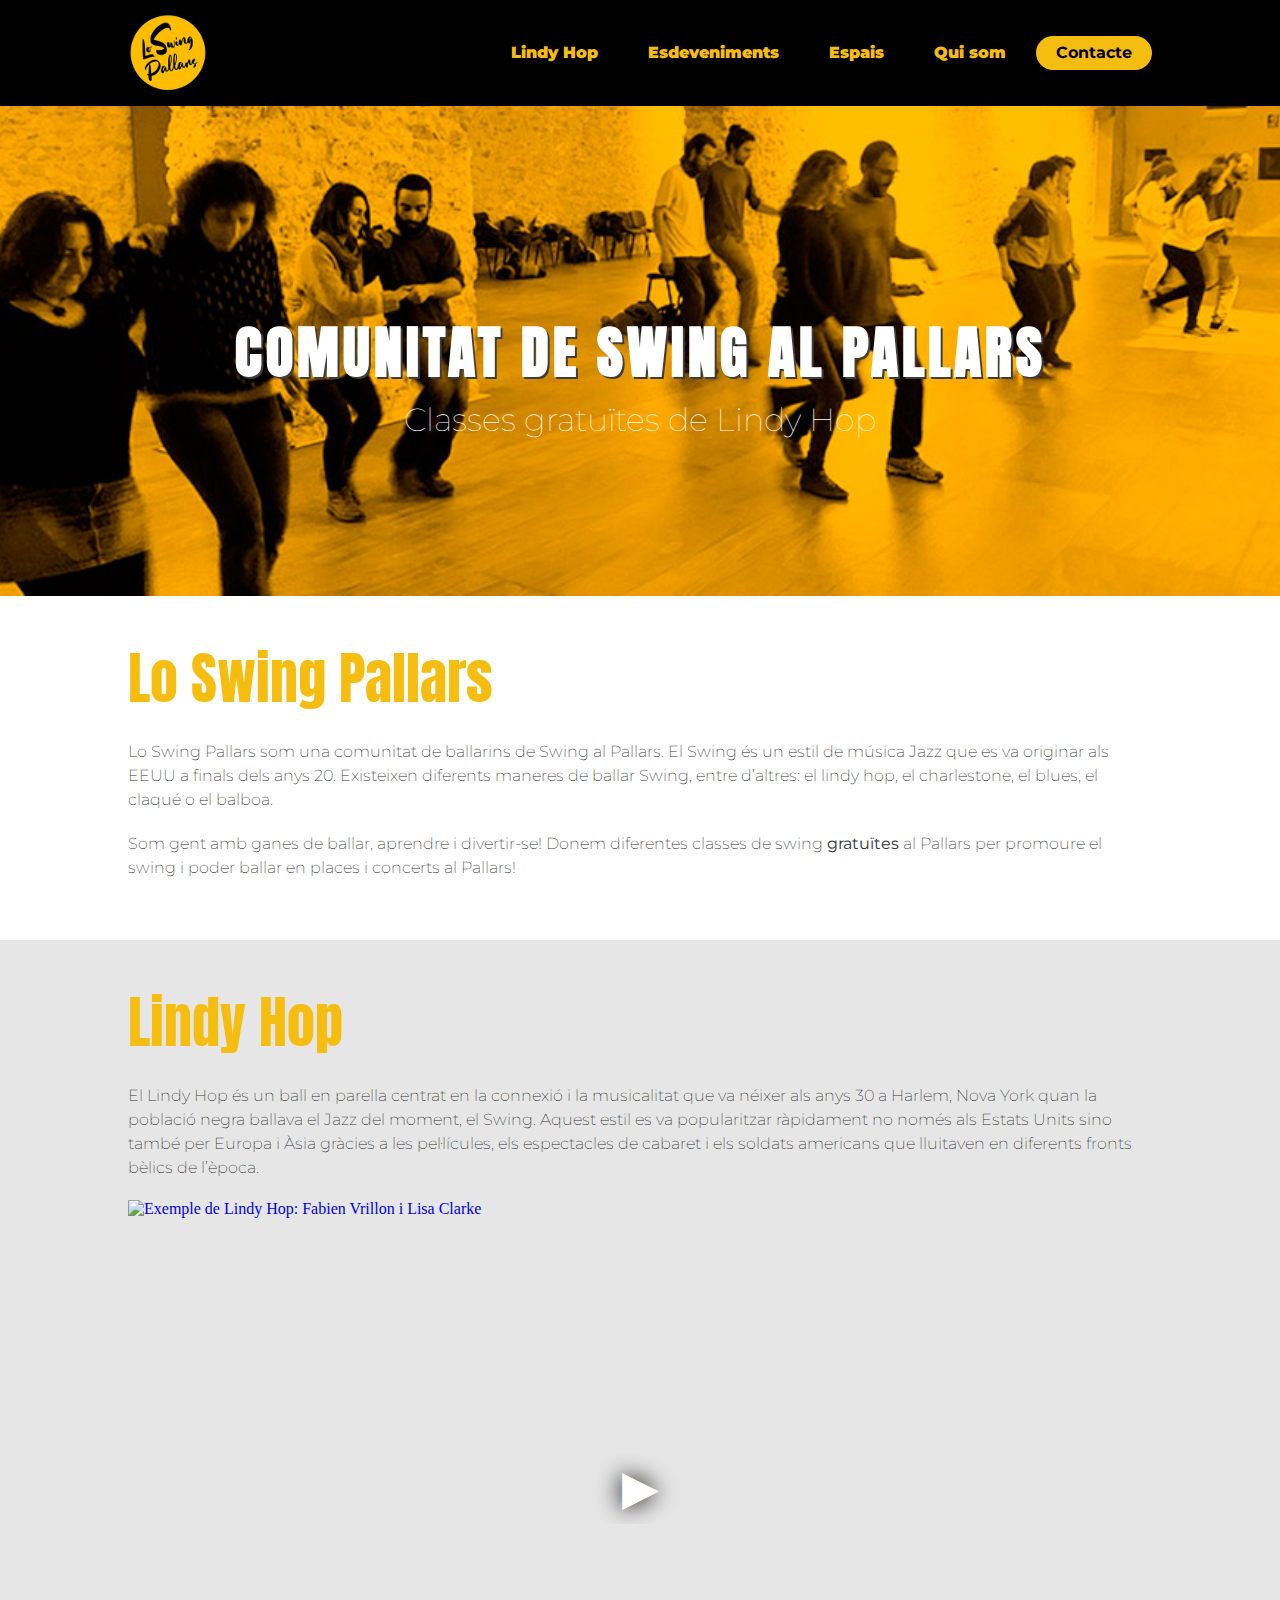
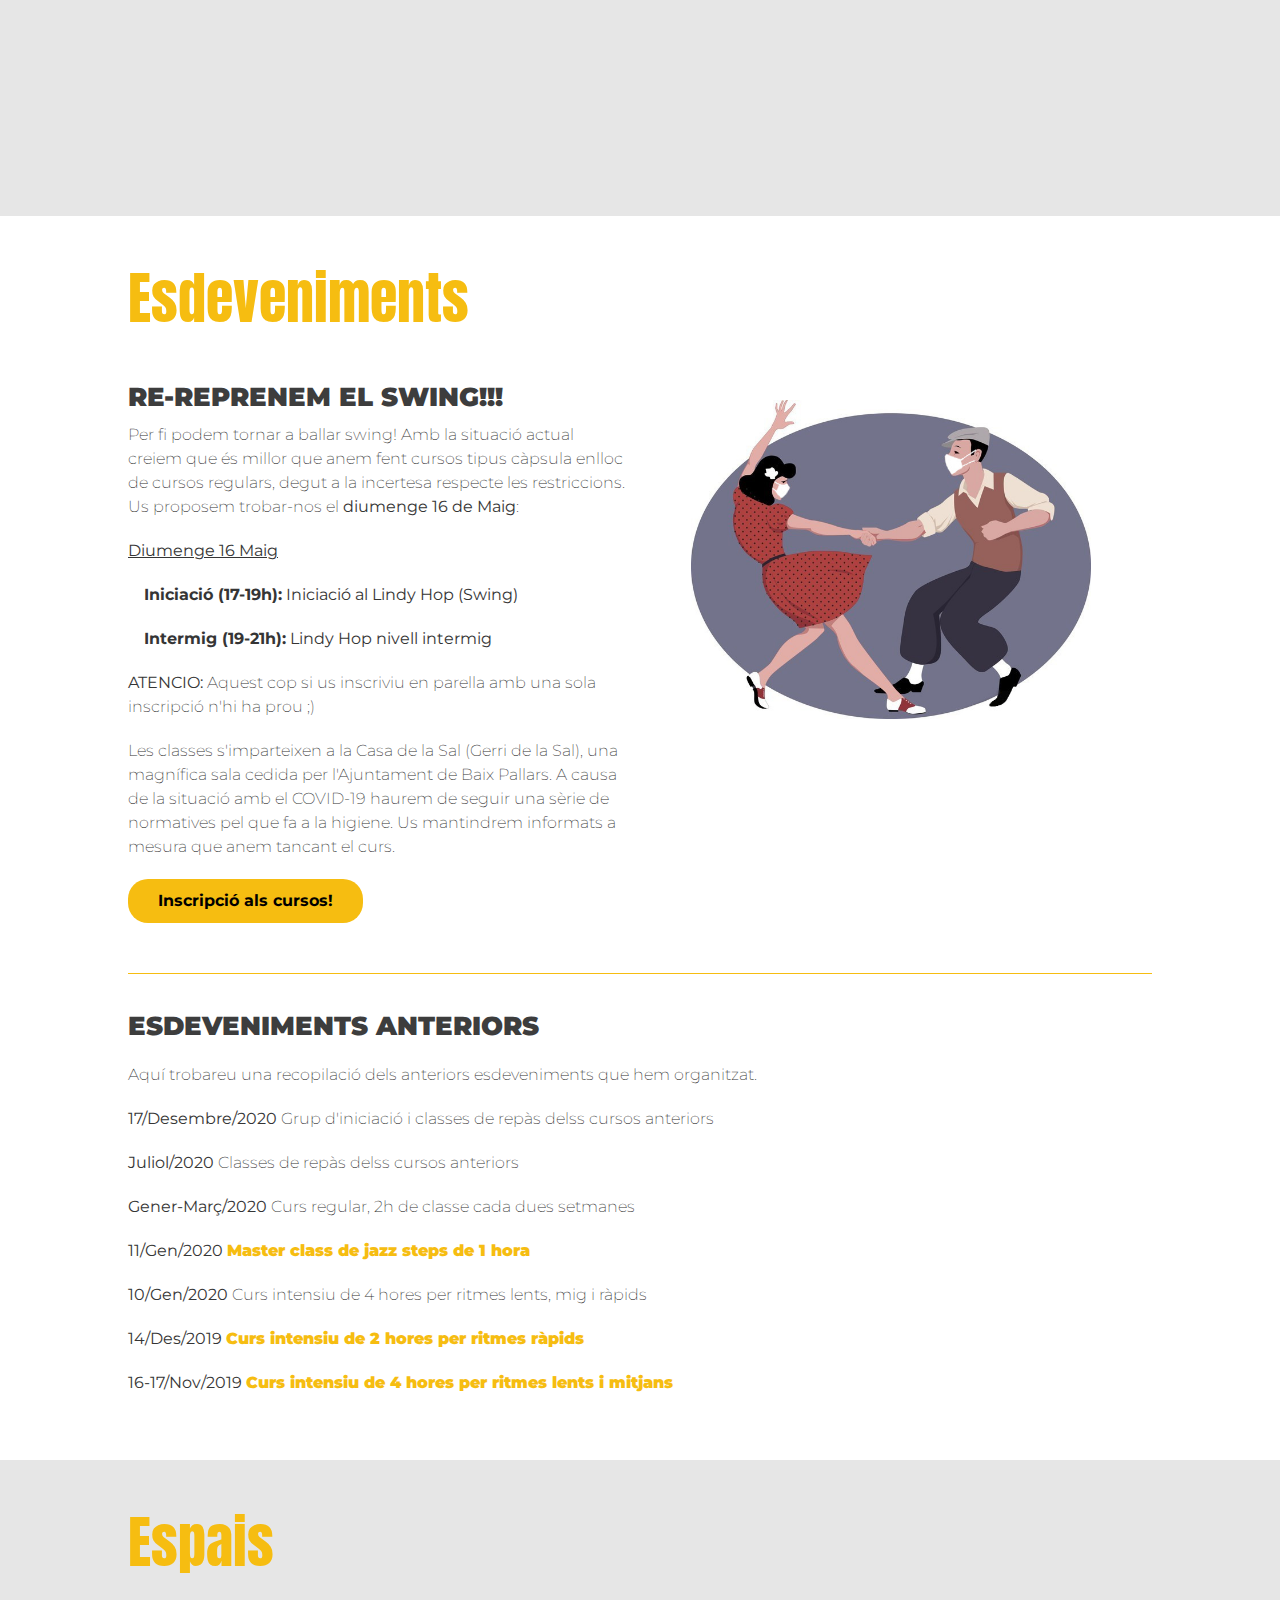
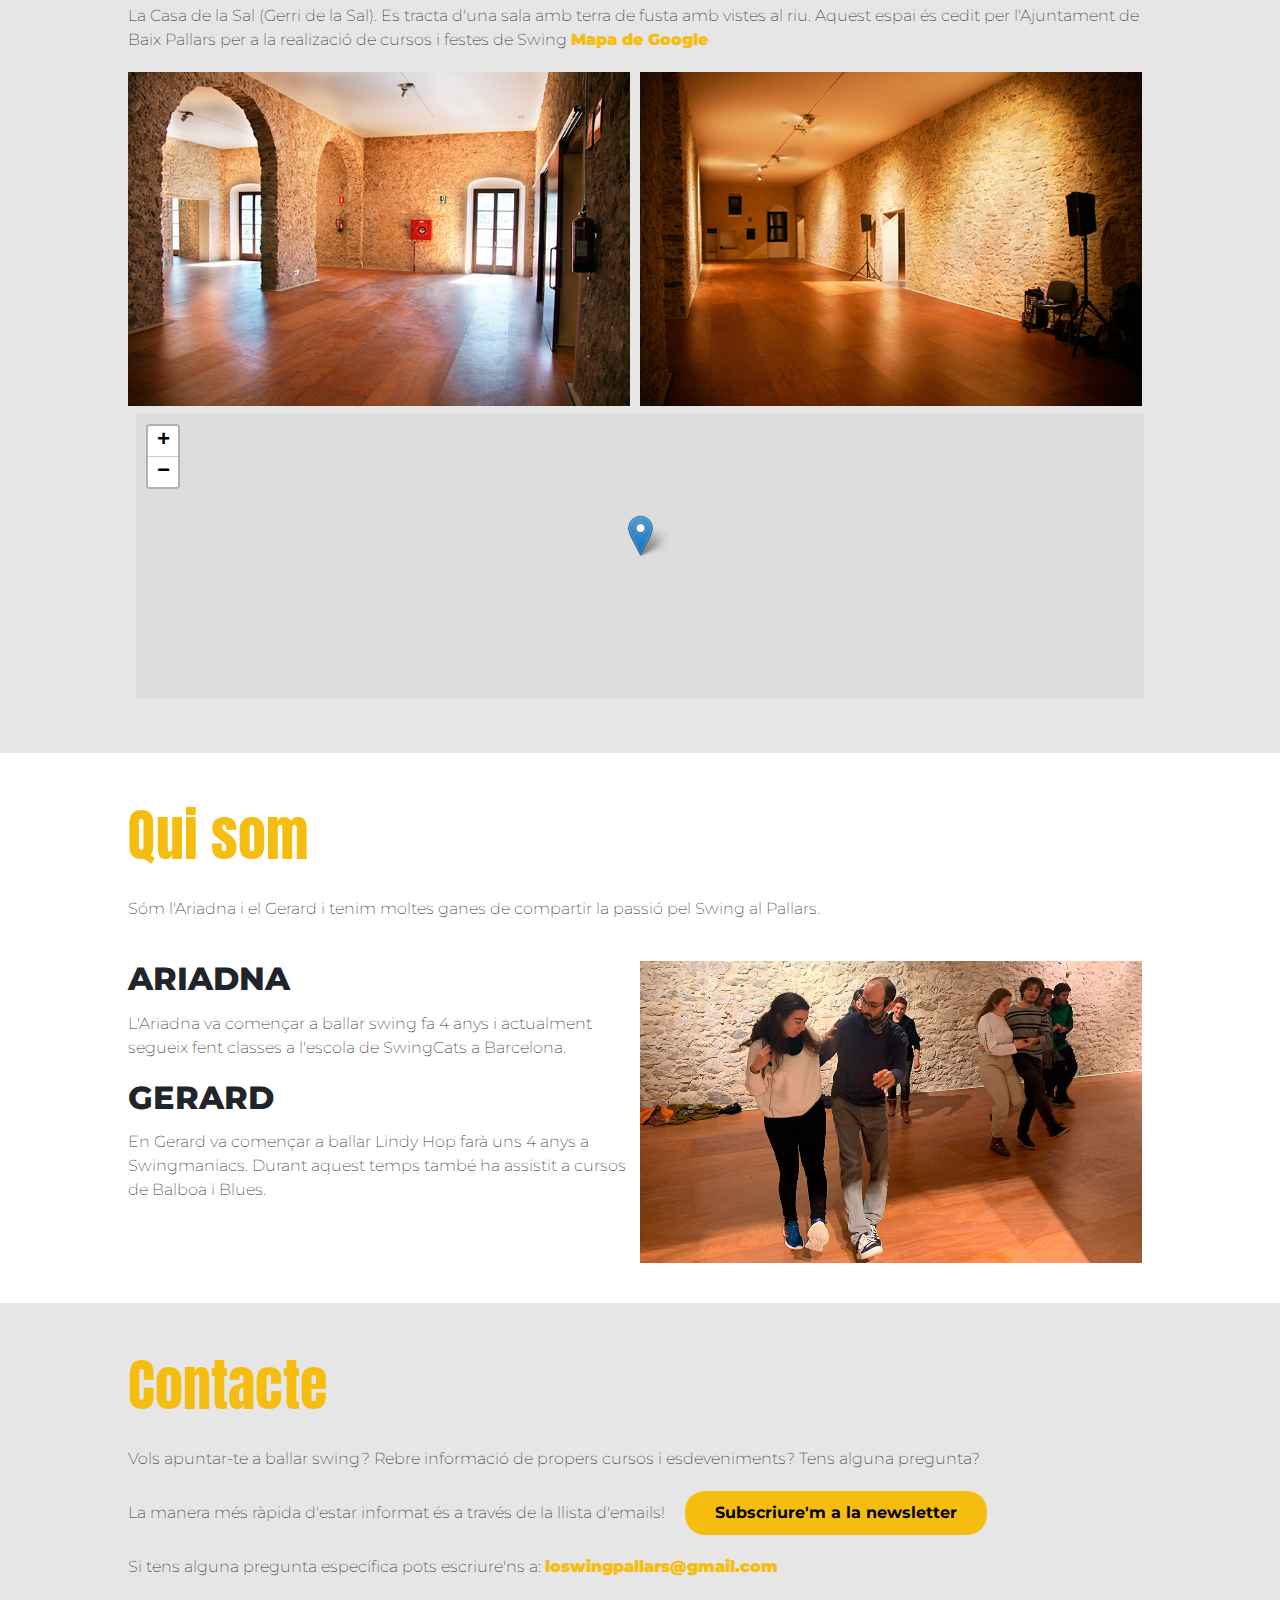
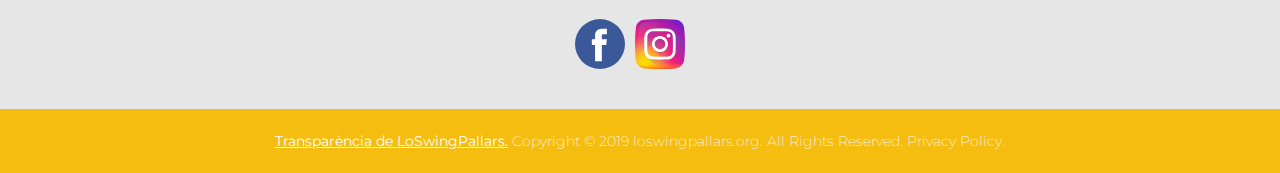
<file: index.html>
<!DOCTYPE html>
<html lang="ca">
<head>
    <meta charset="UTF-8">
    <meta name="viewport" content="initial-scale=1, maximum-scale=1"/>
    <title>Lo Swing Pallars</title>
    <meta name="Description" CONTENT="Lo Swing Pallars organitzem cursos d'introducció al Lindy Hop i esdeveniments de Swing al Pallars." />
    <meta name="robots" content="index,follow" />
    <meta name="keywords" content="Swing, Pallars, Lindy hop, Curs introducció"/>
    <link rel="canonical" href="http://www.loswingpallars.org/" />

    <!-- Global site tag (gtag.js) - Google Analytics -->
    <script async src="https://www.googletagmanager.com/gtag/js?id=UA-150902489-1"></script>
    <script>
    window.dataLayer = window.dataLayer || [];
     function gtag(){dataLayer.push(arguments);}
     gtag('js', new Date());
     gtag('config', 'UA-150902489-1');
    </script>
    <!-- ENDGlobal site tag (gtag.js) - Google Analytics -->

    <!-- Hotjar Tracking Code for http://www.loswingpallars.org -->
    <script> (function(h,o,t,j,a,r){ h.hj=h.hj||function(){(h.hj.q=h.hj.q||[]).push(arguments)}; h._hjSettings={hjid:1544195,hjsv:6}; a=o.getElementsByTagName('head')[0]; r=o.createElement('script');r.async=1; r.src=t+h._hjSettings.hjid+j+h._hjSettings.hjsv; a.appendChild(r); })(window,document,'https://static.hotjar.com/c/hotjar-','.js?sv='); </script>

    <!-- Boostrap CSS //-->
	<link rel="stylesheet" href="https://stackpath.bootstrapcdn.com/bootstrap/4.3.1/css/bootstrap.min.css" integrity="sha384-ggOyR0iXCbMQv3Xipma34MD+dH/1fQ784/j6cY/iJTQUOhcWr7x9JvoRxT2MZw1T" crossorigin="anonymous">
	<!-- Boostrap js, popper.js i jQuery //-->
	<script src="https://code.jquery.com/jquery-3.3.1.slim.min.js" integrity="sha384-q8i/X+965DzO0rT7abK41JStQIAqVgRVzpbzo5smXKp4YfRvH+8abtTE1Pi6jizo" crossorigin="anonymous"></script>
	<script src="https://cdnjs.cloudflare.com/ajax/libs/popper.js/1.14.7/umd/popper.min.js" integrity="sha384-UO2eT0CpHqdSJQ6hJty5KVphtPhzWj9WO1clHTMGa3JDZwrnQq4sF86dIHNDz0W1" crossorigin="anonymous"></script>
	<script src="https://stackpath.bootstrapcdn.com/bootstrap/4.3.1/js/bootstrap.min.js" integrity="sha384-JjSmVgyd0p3pXB1rRibZUAYoIIy6OrQ6VrjIEaFf/nJGzIxFDsf4x0xIM+B07jRM" crossorigin="anonymous"></script>
	<!-- Fonts //-->
	<link href='https://fonts.googleapis.com/css?family=Montserrat:400,300,600,700|Roboto+Slab:400,700,300' rel='stylesheet' type='text/css'>
    <link href="https://fonts.googleapis.com/css?family=Anton" rel="stylesheet">
	<!-- CSS //-->
	<link rel="stylesheet" href="css/styles.css">
	<!-- Mapes Leaflet -->
	<link rel="stylesheet" href="./leaflet/leaflet.css"/>
  <script src="./leaflet/leaflet.js"></script>
  <!-- Favicon -->
  <link rel="apple-touch-icon" sizes="180x180" href="assets/favicon_io/apple-touch-icon.png">
  <link rel="icon" type="image/png" sizes="32x32" href="assets/favicon_io/favicon-32x32.png">
  <link rel="icon" type="image/png" sizes="16x16" href="assets/favicon_io/favicon-16x16.png">
  <link rel="manifest" href="/site.webmanifest">


</head>



<body>

<header>
  <nav class="navbar sticky-top navbar-dark bg-dark navbar-expand-md ">
    <div class="container container-nav">
      <a class="navbar-brand" href="">
        <img class="img-logo" src="assets/loswingpallars_logo.png" alt="logo">
      </a>
      <button class="navbar-toggler" type="button" data-toggle="collapse" data-target="#navbar-list-11" aria-controls="navbarNav" aria-expanded="false" aria-label="Toggle navigation">
        <span class="navbar-toggler-icon"></span>
      </button>
      <div class="collapse navbar-collapse" id="navbar-list-11">
        <ul class="navbar-nav ml-auto">
          <li class="nav-item active" data-toggle="collapse" data-target=".navbar-collapse.show">
            <a class="nav-link" href="#ancla-lindy">Lindy Hop <span class="sr-only">(current)</span></a>
          </li>

          <li class="nav-item active" data-toggle="collapse" data-target=".navbar-collapse.show">
            <a class="nav-link" href="#ancla-esdeveniments">Esdeveniments</a>
          </li>
          <li class="nav-item active" data-toggle="collapse" data-target=".navbar-collapse.show">
            <a class="nav-link" href="#ancla-espais">Espais</a>
          </li>
          <li class="nav-item active" data-toggle="collapse" data-target=".navbar-collapse.show">
            <a class="nav-link" href="#ancla-qui-som">Qui som</a>
          </li>
          <li class="nav-item active" data-toggle="collapse" data-target=".navbar-collapse.show">
            <a class="nav-link a-button" href="#ancla-contacte">Contacte</a>
          </li>
        </ul>
      </div>
    </div>
  </nav>
</header>




<section class="bg-image">
  <div>
    <h1>Comunitat de swing al Pallars</h1>
    <p>Classes gratuïtes de Lindy Hop</p>
    <!--<p>El dia 7 de març, concert amb música en directe a Rock-Dur, Sort.</p>-->
  </div>
</section>



<section class="boxes cf">
  <div class="container cf">
      <h2 class="margin-b-md">Lo Swing Pallars</h2>
      <p>Lo Swing Pallars som una comunitat de ballarins de Swing al Pallars. El Swing és un estil de música Jazz que es va originar als EEUU a
      finals dels anys 20. Existeixen diferents maneres de ballar Swing, entre d’altres: el lindy hop, el charlestone,
      el blues, el claqué o el balboa.</p>

      <p>Som gent amb ganes de ballar, aprendre i divertir-se! Donem diferentes classes de swing <b>gratuïtes</b> al Pallars
      per promoure el swing i poder ballar en places i concerts al Pallars!</p>

  </div>
</section>


<div class="ancla" id="ancla-lindy"></div>
<section class="background-2">
  <div class="container cf">
      <h2 class="margin-b-md">Lindy Hop</h2>
      <p>El Lindy Hop és un ball en parella centrat en la connexió i la musicalitat que va néixer als anys 30 a Harlem, Nova York
      quan la població negra ballava el Jazz del moment, el Swing. Aquest estil es va popularitzar ràpidament no només als Estats
       Units sino també per Europa i Àsia gràcies a les pel·lícules, els espectacles de cabaret i els soldats americans que
        lluitaven en diferents fronts bèlics de l’època.</p>
      <div class="iframe-container">

		<!-- Youtube lazy load per millora el temps de carrega i el posicionament de la web //-->
		<iframe
		  width="560"
		  height="315"
		  src="https://www.youtube.com/embed/yMW3enxG8kg?start=5"
		  srcdoc="<style>*{padding:0;margin:0;overflow:hidden}html,body{height:100%}img,span{position:absolute;width:100%;top:0;bottom:0;margin:auto}span{height:1.5em;text-align:center;font:48px/1.5 sans-serif;color:white;text-shadow:0 0 0.5em black}</style><a href=https://www.youtube.com/embed/yMW3enxG8kg?autoplay=1&start=5><img src=https://img.youtube.com/vi/yMW3enxG8kg/maxresdefault.jpg alt='Exemple de Lindy Hop: Fabien Vrillon i Lisa Clarke'><span>▶</span></a>"
		  frameborder="0"
		  allow="accelerometer; autoplay; encrypted-media; gyroscope; picture-in-picture"
		  allowfullscreen
		  data-hj-allow-iframe=""
		  title="The Dark Knight Rises: What Went Wrong? – Wisecrack Edition">
		</iframe>

      </div>
  </div>
</section>


<div class="ancla" id="ancla-esdeveniments"></div>
<section class="cf">
    <div class="container cf">
		
		<h2 class="margin-b-md">Esdeveniments</h2>
		
		<!--
		<div class="container margin-t-md cf">
      <div class="box-2">       
        <h3 class="margin-b-sm">Cursos Repàs i Consolidació</h3>

        <p>
			Lo Swing Pallars tornem amb una proposta de cursos per repassar i consolidar tot l'après en el curs regular! Aquests cursos
			estan pensant per aquells que vau venir al curs regular o nous alumnes ja iniciats en el Lindy Hop. Seran 3 dies de classe i estan
			pensats perquè us apunteu als que  més us convinguin depenent de l'horari i nivell:
        </p>
		
		<p>
			<p><b>Dijous 2 de juliol 19-21h:</b> Repàs dels passos bàsics + Swing out i variacions</p>
			<p><b>Divendres 3 de juliol 19-21h:</b> Repàs tàndem i variacions + canvis de lloc</p>
			<p><b>DIvendres 10 juliol 19-21h:</b> Passos nous!!</p>
		</p>
		
		<p>
			Les classes s'imparteixen a la Casa de la Sal (Gerri de la Sal), una magnífica sala cedida per l'Ajuntament de Baix Pallars.
			A causa de la situació amb el COVID-19 haurem de seguir una sèrie de normatives pel que fa a la higiene. Us mantindrem informats a mesura que anem tancant els cursos.

		</p>
		<p> 
			Us hem enviat un email a tots els alumnes del curs regular amb les instruccions per inscriure-us. Si mai has vingut a 
			classe amb nosaltres però ja balles una mica i volguessis apuntar-te escriu-nos per email. Si tens ganes de provar, tenim un curs
			específic d'introducció al Lindy Hop més avall!!!
        </p>

      </div>
      <div class="box-2 centered">
        <img class="img-cartel margin-t-md" src="assets/Lo Swing Pallars Estiu 2020.png" alt="cartel evento">
      </div>
    </div>
      -->
		<!-- <div class="container margin-t-md line-t cf">-->
        <div class="container margin-t-md cf">
         <div class="box-2">
          

         <h3 class="margin-b-sm">Re-Reprenem el Swing!!!</h3>
          <p>Per fi podem tornar a ballar swing! Amb la situació actual creiem que és millor que anem fent cursos tipus càpsula enlloc 
          de cursos regulars, degut a la incertesa respecte les restriccions. Us proposem trobar-nos el <b>diumenge 16 de Maig</b>:
			
			<p><b><u>Diumenge 16 Maig</u></b></p>
			<p><b>&nbsp;&nbsp;&nbsp;&nbsp;<b>Iniciació (17-19h):</b> Iniciació al Lindy Hop (Swing)</p>
			<p><b>&nbsp;&nbsp;&nbsp;&nbsp;<b>Intermig (19-21h):</b> Lindy Hop nivell intermig</p>	

			
			<p><b>ATENCIO: </b>Aquest cop si us inscriviu en parella amb una sola inscripció n'hi ha prou ;)</p>
			
			<p>Les classes s'imparteixen a la Casa de la Sal (Gerri de la Sal), una magnífica sala cedida per l'Ajuntament de Baix Pallars. 
			A causa de la situació amb el COVID-19 haurem de seguir una sèrie de normatives pel que fa a la higiene. Us mantindrem informats a mesura que anem tancant el curs.
			
			<!--<p style="font-size:18pt"><b>PLACES EXHAURIDES!!!</b></p>-->
			<p><a class="a-button inline-block" href="https://forms.gle/T1tvMDZMuuEoq4nv8" target="_blank">Inscripció als cursos!</a></p>
          </div>
        <div class="box-2 centered">
          <img class="img-cartel margin-t-md" src="assets/coronaSwing.jpg" alt="gent ballant guai">
        </div>
        </div>
        
                       
    </div>




    <div class="line-t container cf">
      <h3 class="margin-b-md">Esdeveniments anteriors</h3>
      <p>Aquí trobareu una recopilació dels anteriors esdeveniments que hem organitzat.</p>
      <p><b>17/Desembre/2020</b> Grup d'iniciació i classes de repàs delss cursos anteriors</p>
      <p><b>Juliol/2020</b> Classes de repàs delss cursos anteriors</p>
      <p><b>Gener-Març/2020</b> Curs regular, 2h de classe cada dues setmanes</p>
      <p><b>11/Gen/2020</b> <a href="curs_jazz_steps.html">Master class de jazz steps de 1 hora</a></p>
      <p><b>10/Gen/2020</b> Curs intensiu de 4 hores per ritmes lents, mig i ràpids</p>
      <p><b>14/Des/2019</b> <a href="curs_desembre.html">Curs intensiu de 2 hores per ritmes ràpids</a></p>
      <p><b>16-17/Nov/2019</b> <a href="curs_novembre.html">Curs intensiu de 4 hores per ritmes lents i mitjans</a></p>
    </div>

</section>



<div class="ancla" id="ancla-espais"></div>
<section class="cf background-2 ">
    <div class="container cf">
        <div>
            <h2 class="margin-b-md">Espais</h2>
            <p>La <class="bold">Casa de la Sal</span> (Gerri de la Sal). Es tracta d'una sala amb terra de fusta amb vistes al riu. Aquest espai és cedit
            per l'Ajuntament de Baix Pallars per a la realizació de cursos i festes de Swing
            <a href="https://goo.gl/maps/UMSHTXH24r2U56NB6" target="_blank">Mapa de Google</a></p>
        </div>

       <div class="">
          <img class="img-full box-2 no-margin" src="assets/casa_de_la_sal/casa_sal_1.jpg" alt="foto del local">
          <img class="img-full box-2 no-margin" src="assets/casa_de_la_sal/casa_sal_2.jpg" alt="foto del local">
           
        </div>
       <iframe frameborder="0" class="mapa" src="mapa.html" data-hj-allow-iframe=""> </iframe>

    </div>
</section>





<div class="ancla" id="ancla-qui-som"></div>
<section class="boxes cf">
    <div class="container padding-section cf">
        <div>
            <h2 class="margin-b-md">Qui som</h2>
            <p>Sóm l'Ariadna i el Gerard i tenim moltes ganes de compartir la passió pel Swing al Pallars.</p>
            <div class="box-2">

                <h5 class="">Ariadna</h5>
                <p>L'Ariadna va començar a ballar swing fa 4 anys i actualment segueix fent classes a l'escola de SwingCats a Barcelona.</p>
                 <h5 class="">Gerard</h5>
                <p>En Gerard va començar a ballar Lindy Hop farà uns 4 anys a Swingmaniacs. Durant aquest temps també ha assistit a cursos de Balboa i Blues.</p>
            </div>
            <div class="box-2">
              <img class="img-full" src="assets/curs_desembre/foto3.jpg" alt="foto dels profes">
               
            </div>
        </div>
    </div>
</section>



<div class="ancla" id="ancla-contacte"></div>
<section class="cf background-2">
    <div class="container cf">
        <div>
            <h2 class="margin-b-md">Contacte</h2>
            <p>Vols apuntar-te a ballar swing? Rebre informació de propers cursos i esdeveniments? Tens alguna pregunta?</p>
            <p>La manera més ràpida d'estar informat és a través de la llista d'emails!&nbsp;&nbsp;&nbsp;&nbsp;
            <a class="a-button inline-block" href="http://eepurl.com/gITADL" target="_blank">Subscriure'm a la newsletter</a></p>
            <p>Si tens alguna pregunta específica pots escriure'ns a: </span><a href="mailto:loswingpallars@gmail.com">loswingpallars@gmail.com</a></p>
            <div class="box-center">
              <a target="_blank" href="https://www.facebook.com/LoSwingPallars/"><img class="social-icon" src="assets/facebook.svg" alt="facebook icon"></a>
              <a target="_blank" href="https://www.instagram.com/loswingpallars/"><img class="social-icon" src="assets/instagram.svg" alt="Instagram icon"></a>
            </div>
        </div>
    </div>
</section>



<footer>
    <p class="text-footer"><a class="link-white" href="transparencia.html">Transparència de LoSwingPallars.</a> Copyright © 2019 loswingpallars.org. All Rights Reserved. Privacy Policy.</p>
</footer>




</body>
</html>
</file>
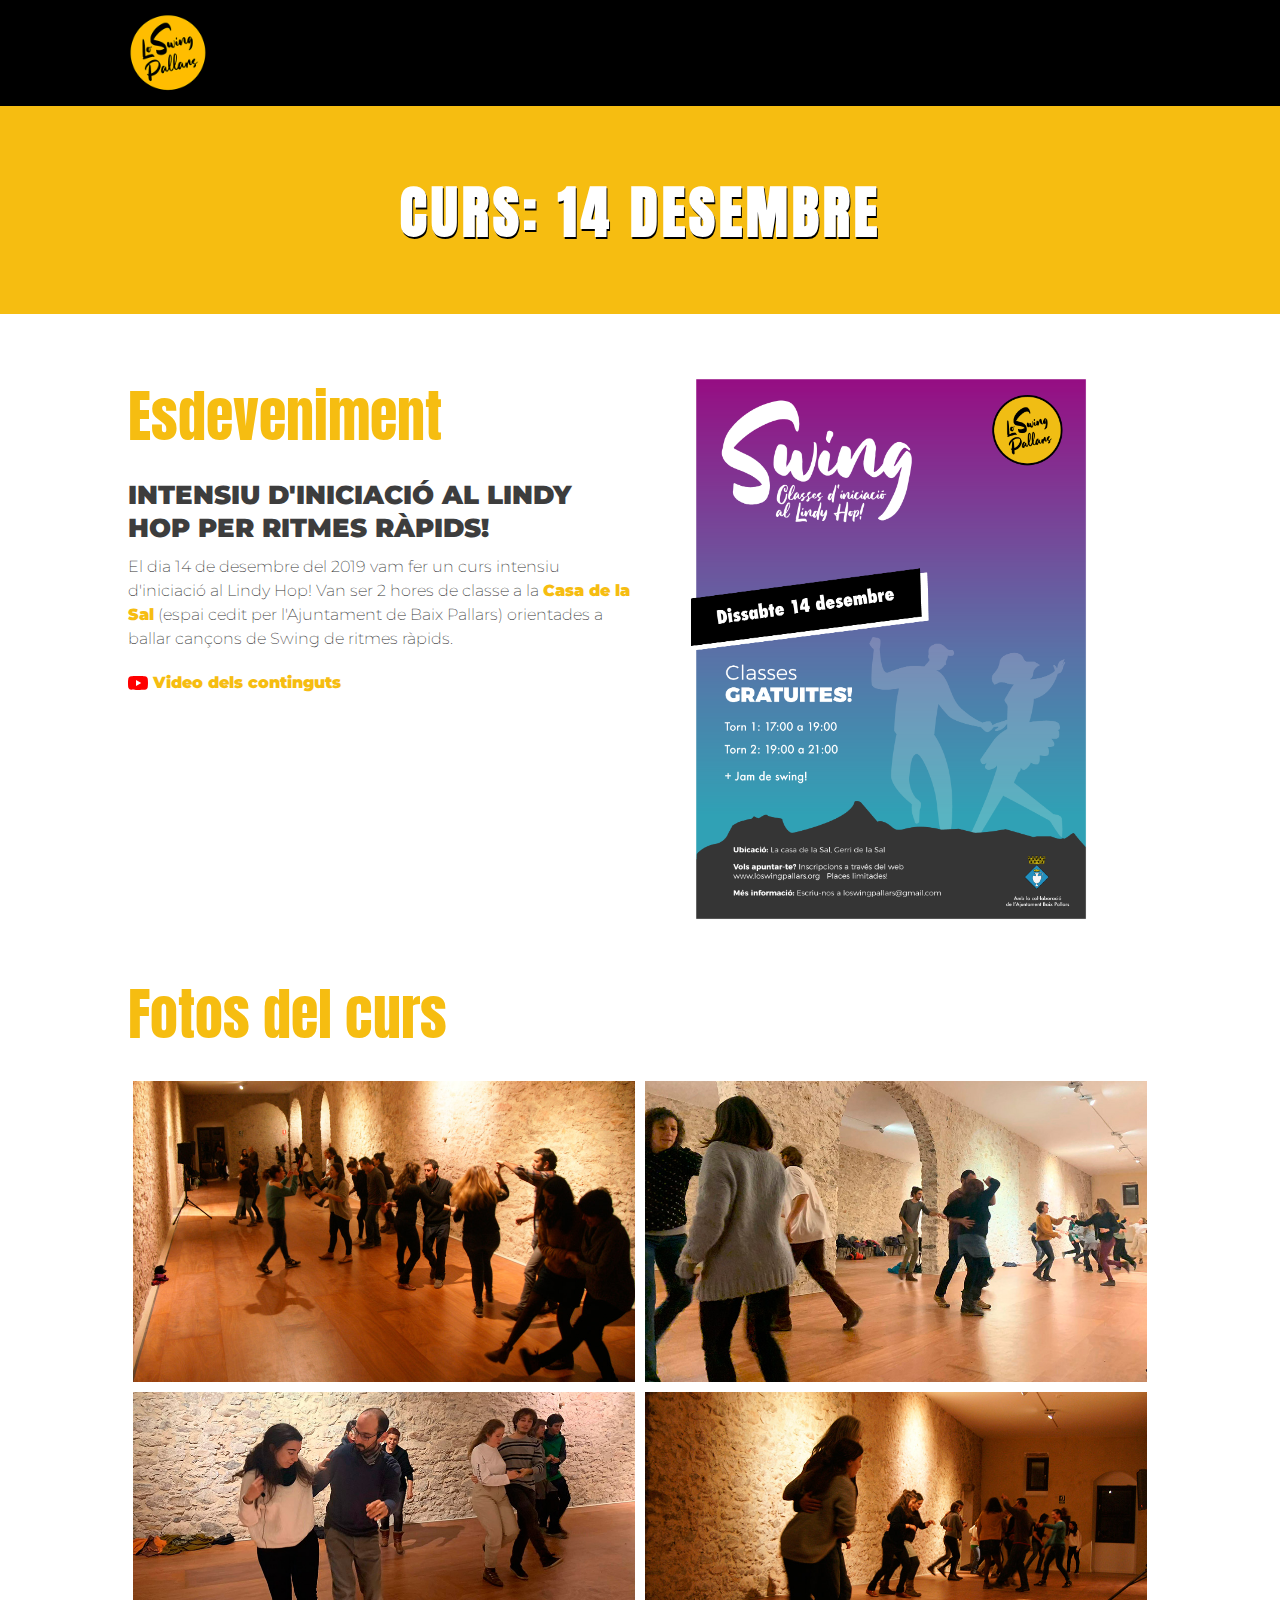
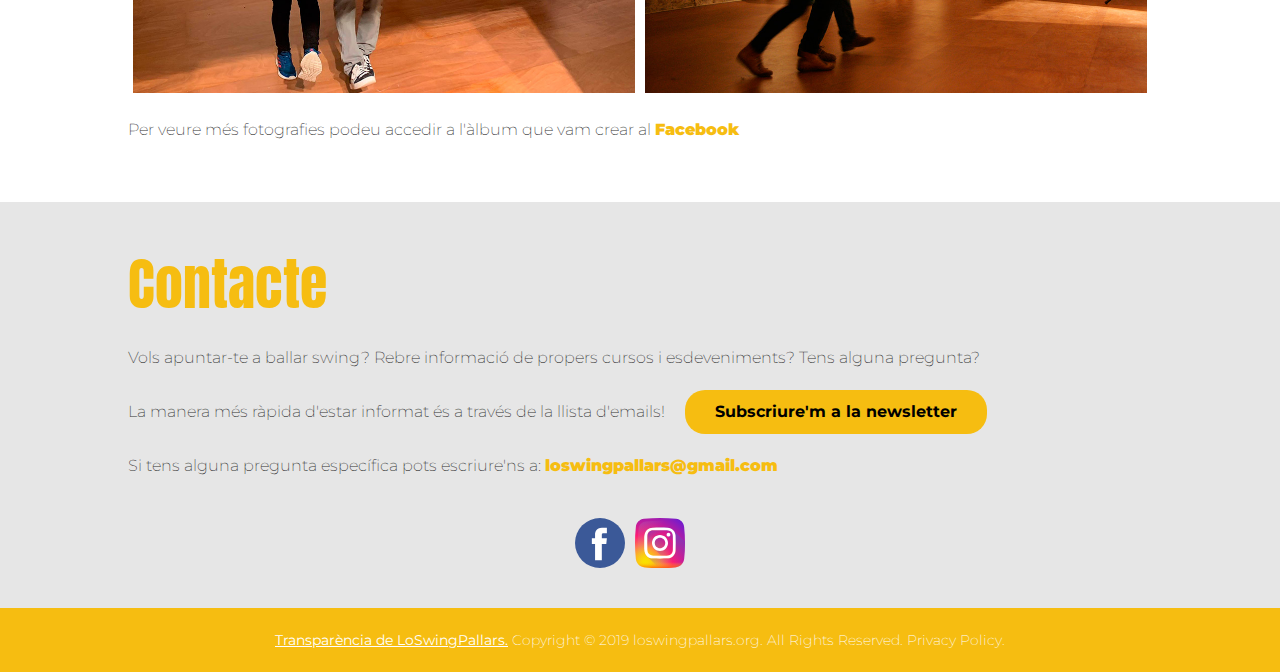
<file: curs_desembre.html>
<!DOCTYPE html>
<html lang="ca">
<head>
    <meta charset="UTF-8">
    <meta name="viewport" content="initial-scale=1, maximum-scale=1"/>
    <title>Lo Swing Pallars</title>
    <meta name="Description" CONTENT="Lo Swing Pallars organitzem cursos d'introducció al Lindy Hop i esdeveniments de Swing al Pallars." />
    <meta name="robots" content="index,follow" />
    <meta name="keywords" content="Swing, Pallars, Lindy hop, Curs introducció"/>
    <link rel="canonical" href="http://www.loswingpallars.org/" />

    <!-- Global site tag (gtag.js) - Google Analytics -->
    <script async src="https://www.googletagmanager.com/gtag/js?id=UA-150902489-1"></script>
    <script>
    window.dataLayer = window.dataLayer || [];
     function gtag(){dataLayer.push(arguments);}
     gtag('js', new Date());
     gtag('config', 'UA-150902489-1');
    </script>
    <!-- ENDGlobal site tag (gtag.js) - Google Analytics -->

    <!-- Hotjar Tracking Code for http://www.loswingpallars.org -->
    <script> (function(h,o,t,j,a,r){ h.hj=h.hj||function(){(h.hj.q=h.hj.q||[]).push(arguments)}; h._hjSettings={hjid:1544195,hjsv:6}; a=o.getElementsByTagName('head')[0]; r=o.createElement('script');r.async=1; r.src=t+h._hjSettings.hjid+j+h._hjSettings.hjsv; a.appendChild(r); })(window,document,'https://static.hotjar.com/c/hotjar-','.js?sv='); </script>



    <!-- Boostrap CSS //-->
  <link rel="stylesheet" href="https://stackpath.bootstrapcdn.com/bootstrap/4.3.1/css/bootstrap.min.css" integrity="sha384-ggOyR0iXCbMQv3Xipma34MD+dH/1fQ784/j6cY/iJTQUOhcWr7x9JvoRxT2MZw1T" crossorigin="anonymous">
  <!-- Boostrap js, popper.js i jQuery //-->
  <script src="https://code.jquery.com/jquery-3.3.1.slim.min.js" integrity="sha384-q8i/X+965DzO0rT7abK41JStQIAqVgRVzpbzo5smXKp4YfRvH+8abtTE1Pi6jizo" crossorigin="anonymous"></script>
  <script src="https://cdnjs.cloudflare.com/ajax/libs/popper.js/1.14.7/umd/popper.min.js" integrity="sha384-UO2eT0CpHqdSJQ6hJty5KVphtPhzWj9WO1clHTMGa3JDZwrnQq4sF86dIHNDz0W1" crossorigin="anonymous"></script>
  <script src="https://stackpath.bootstrapcdn.com/bootstrap/4.3.1/js/bootstrap.min.js" integrity="sha384-JjSmVgyd0p3pXB1rRibZUAYoIIy6OrQ6VrjIEaFf/nJGzIxFDsf4x0xIM+B07jRM" crossorigin="anonymous"></script>
  <!-- Fonts //-->
  <link href='https://fonts.googleapis.com/css?family=Montserrat:400,300,600,700|Roboto+Slab:400,700,300' rel='stylesheet' type='text/css'>
    <link href="https://fonts.googleapis.com/css?family=Anton" rel="stylesheet">
  <!-- CSS //-->
  <link rel="stylesheet" href="css/styles.css">
  <!-- Mapes Leaflet -->
  <link rel="stylesheet" href="./leaflet/leaflet.css"/>
  <script src="./leaflet/leaflet.js"></script>
  <!-- Favicon -->
  <link rel="apple-touch-icon" sizes="180x180" href="assets/favicon_io/apple-touch-icon.png">
  <link rel="icon" type="image/png" sizes="32x32" href="assets/favicon_io/favicon-32x32.png">
  <link rel="icon" type="image/png" sizes="16x16" href="assets/favicon_io/favicon-16x16.png">
  <link rel="manifest" href="/site.webmanifest">


</head>

<body>

<header>
  <nav class="navbar sticky-top navbar-dark bg-dark navbar-expand-md ">
    <div class="container container-nav">
      <a class="navbar-brand" href="index.html">
        <img class="img-logo" src="assets/loswingpallars_logo.png" alt="logo">
      </a>
    </div>
  </nav>
</header>




<section class="bg-primary-color">
  <div>
    <h1>Curs: 14 Desembre</h1>
  </div>
</section>



<section class="cf">
    <div class="container cf">
        <div class="box-2">
          <h2 class="margin-b-md">Esdeveniment</h2>
          <h3 class="margin-b-sm">Intensiu d'iniciació al Lindy Hop per ritmes ràpids!</h3>
          <p>El dia 14 de desembre del 2019 vam fer un curs intensiu d'iniciació al Lindy Hop! Van ser 2 hores de classe a la <a href="index.html#ancla-espais">Casa de la Sal</a> (espai cedit per l'Ajuntament de Baix Pallars) orientades a ballar cançons de Swing de ritmes ràpids.</p>
          <a href="https://youtu.be/0FU0ZVgAoMg" target="_blank"><img class="img-icon-sm" src="assets/youtube.svg" alt="Youtube"> Video dels continguts</a>
        </div>
        <div class="box-2 centered">
          <img class="img-cartel" src="assets/loswingpallars_horaris_desembre.png" alt="cartell esdeveniment desembre">
        </div>
    </div>
     <div class="container cf pt-5">
      <div class="cf">
        <h2 class="margin-b-md">Fotos del curs</h2>
        <img class="img-curs" src="assets/curs_desembre/foto1.jpg" alt="foto de la classe de swing">
        <img class="img-curs" src="assets/curs_desembre/foto2.jpg" alt="foto de la classe de swing">
        <img class="img-curs" src="assets/curs_desembre/foto3.jpg" alt="foto de la classe de swing">
        <img class="img-curs" src="assets/curs_desembre/foto4.jpg" alt="foto de la classe de swing">
      </div>

      <p class="margin-t-md">Per veure més fotografies podeu accedir a l'àlbum que vam crear al
        <a href="https://www.facebook.com/pg/LoSwingPallars/photos/?tab=album&album_id=140764310674526" target="_blank">Facebook</a></p>
    </div>
</section>


<div class="ancla" id="ancla-contacte"></div>
<section class="cf background-2">
    <div class="container cf">
        <div>
            <h2 class="margin-b-md">Contacte</h2>
            <p>Vols apuntar-te a ballar swing? Rebre informació de propers cursos i esdeveniments? Tens alguna pregunta?</p>
            <p>La manera més ràpida d'estar informat és a través de la llista d'emails!&nbsp;&nbsp;&nbsp;&nbsp;
            <a class="a-button inline-block" href="http://eepurl.com/gITADL" target="_blank">Subscriure'm a la newsletter</a></p>
            <p>Si tens alguna pregunta específica pots escriure'ns a: </span><a href="mailto:loswingpallars@gmail.com">loswingpallars@gmail.com</a></p>
            <div class="box-center">
              <a target="_blank" href="https://www.facebook.com/LoSwingPallars/"><img class="social-icon" src="assets/facebook.svg" alt="facebook icon"></a>
              <a target="_blank" href="https://www.instagram.com/loswingpallars/"><img class="social-icon" src="assets/instagram.svg" alt="Instagram icon"></a>
            </div>
        </div>
    </div>
</section>



<footer>
    <p class="text-footer"><a class="link-white" href="transparencia.html">Transparència de LoSwingPallars.</a> Copyright © 2019 loswingpallars.org. All Rights Reserved. Privacy Policy.</p>
</footer>





</body>
</html>
</file>
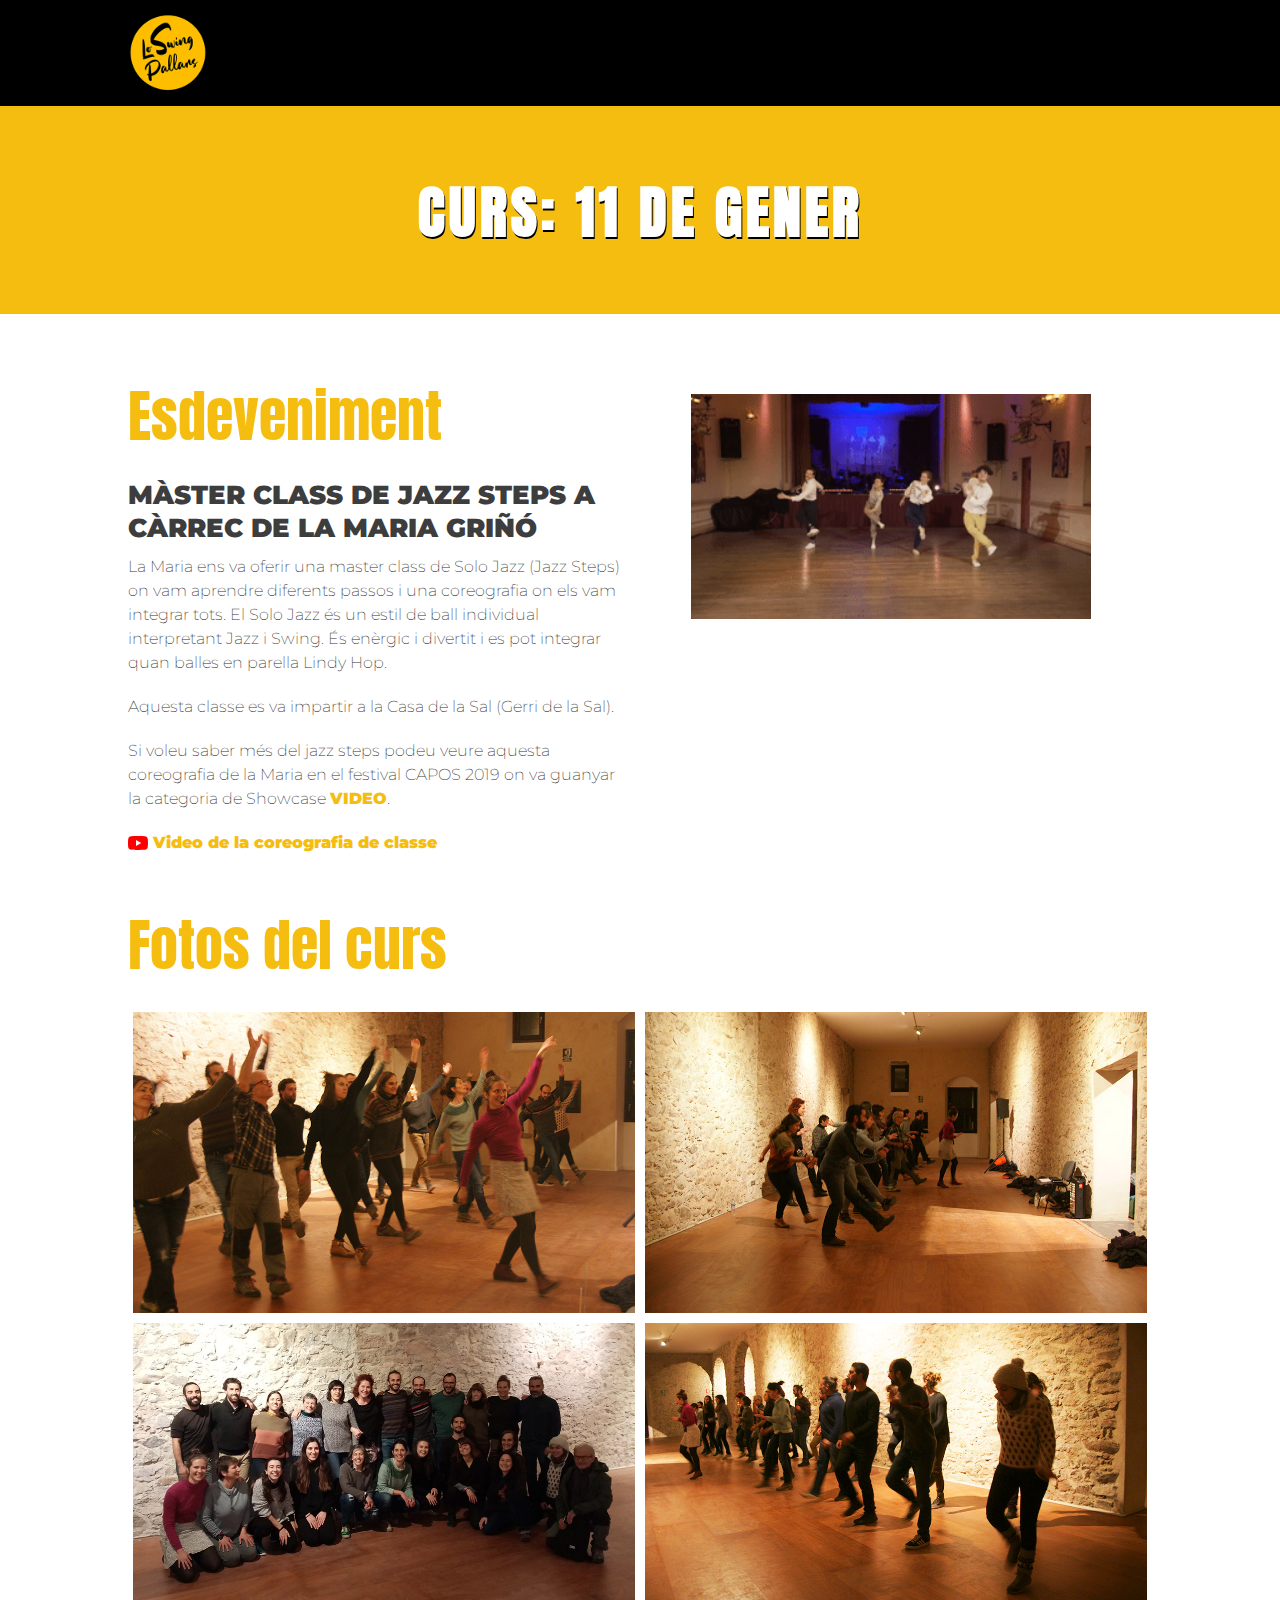
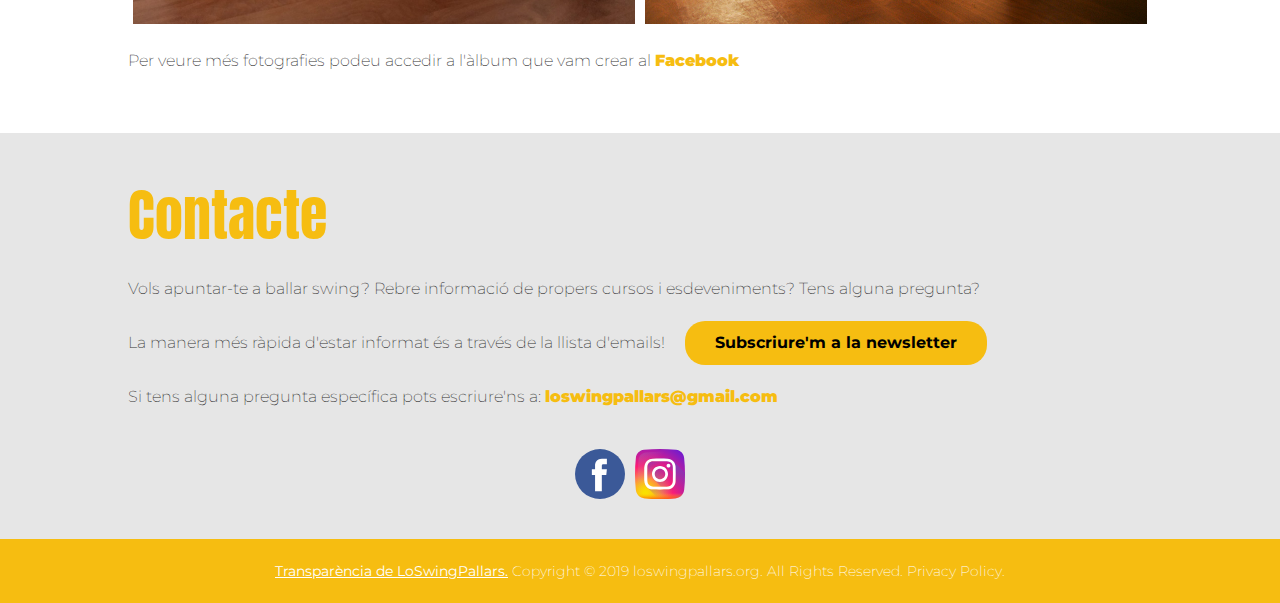
<file: curs_jazz_steps.html>
<!DOCTYPE html>
<html lang="ca">
<head>
    <meta charset="UTF-8">
    <meta name="viewport" content="initial-scale=1, maximum-scale=1"/>
    <title>Lo Swing Pallars</title>
    <meta name="Description" CONTENT="Lo Swing Pallars organitzem cursos d'introducció al Lindy Hop i esdeveniments de Swing al Pallars." />
    <meta name="robots" content="index,follow" />
    <meta name="keywords" content="Swing, Pallars, Jazz steps, Swing Solo"/>
    <link rel="canonical" href="http://www.loswingpallars.org/" />

    <!-- Global site tag (gtag.js) - Google Analytics -->
    <script async src="https://www.googletagmanager.com/gtag/js?id=UA-150902489-1"></script>
    <script>
    window.dataLayer = window.dataLayer || [];
     function gtag(){dataLayer.push(arguments);}
     gtag('js', new Date());
     gtag('config', 'UA-150902489-1');
    </script>
    <!-- ENDGlobal site tag (gtag.js) - Google Analytics -->

    <!-- Hotjar Tracking Code for http://www.loswingpallars.org -->
    <script> (function(h,o,t,j,a,r){ h.hj=h.hj||function(){(h.hj.q=h.hj.q||[]).push(arguments)}; h._hjSettings={hjid:1544195,hjsv:6}; a=o.getElementsByTagName('head')[0]; r=o.createElement('script');r.async=1; r.src=t+h._hjSettings.hjid+j+h._hjSettings.hjsv; a.appendChild(r); })(window,document,'https://static.hotjar.com/c/hotjar-','.js?sv='); </script>



    <!-- Boostrap CSS //-->
  <link rel="stylesheet" href="https://stackpath.bootstrapcdn.com/bootstrap/4.3.1/css/bootstrap.min.css" integrity="sha384-ggOyR0iXCbMQv3Xipma34MD+dH/1fQ784/j6cY/iJTQUOhcWr7x9JvoRxT2MZw1T" crossorigin="anonymous">
  <!-- Boostrap js, popper.js i jQuery //-->
  <script src="https://code.jquery.com/jquery-3.3.1.slim.min.js" integrity="sha384-q8i/X+965DzO0rT7abK41JStQIAqVgRVzpbzo5smXKp4YfRvH+8abtTE1Pi6jizo" crossorigin="anonymous"></script>
  <script src="https://cdnjs.cloudflare.com/ajax/libs/popper.js/1.14.7/umd/popper.min.js" integrity="sha384-UO2eT0CpHqdSJQ6hJty5KVphtPhzWj9WO1clHTMGa3JDZwrnQq4sF86dIHNDz0W1" crossorigin="anonymous"></script>
  <script src="https://stackpath.bootstrapcdn.com/bootstrap/4.3.1/js/bootstrap.min.js" integrity="sha384-JjSmVgyd0p3pXB1rRibZUAYoIIy6OrQ6VrjIEaFf/nJGzIxFDsf4x0xIM+B07jRM" crossorigin="anonymous"></script>
  <!-- Fonts //-->
  <link href='https://fonts.googleapis.com/css?family=Montserrat:400,300,600,700|Roboto+Slab:400,700,300' rel='stylesheet' type='text/css'>
    <link href="https://fonts.googleapis.com/css?family=Anton" rel="stylesheet">
  <!-- CSS //-->
  <link rel="stylesheet" href="css/styles.css">
  <!-- Mapes Leaflet -->
  <link rel="stylesheet" href="./leaflet/leaflet.css"/>
  <script src="./leaflet/leaflet.js"></script>
  <!-- Favicon -->
  <link rel="apple-touch-icon" sizes="180x180" href="assets/favicon_io/apple-touch-icon.png">
  <link rel="icon" type="image/png" sizes="32x32" href="assets/favicon_io/favicon-32x32.png">
  <link rel="icon" type="image/png" sizes="16x16" href="assets/favicon_io/favicon-16x16.png">
  <link rel="manifest" href="/site.webmanifest">


</head>



<body>

<header>
  <nav class="navbar sticky-top navbar-dark bg-dark navbar-expand-md ">
    <div class="container container-nav">
      <a class="navbar-brand" href="index.html">
        <img class="img-logo" src="assets/loswingpallars_logo.png" alt="logo">
      </a>
    </div>
  </nav>
</header>




<section class="bg-primary-color">
  <div>
    <h1>Curs: 11 de Gener</h1>
  </div>
</section>



<section class="cf">
    <div class="container cf">
        <div class="box-2">
          <h2 class="margin-b-md">Esdeveniment</h2>
          <h3 class="margin-b-sm">Màster class de Jazz steps a càrrec de la Maria Griñó</h3>
          <p>La Maria ens va oferir una master class de Solo Jazz (Jazz Steps) on vam aprendre diferents passos i una coreografia on els vam integrar tots. El Solo Jazz és un estil de ball individual interpretant Jazz i Swing. És enèrgic i divertit i es pot integrar quan balles en parella Lindy Hop. </p>
          <p>Aquesta classe es va impartir a la Casa de la Sal (Gerri de la Sal).</p>
          <p>Si voleu saber més del jazz steps podeu veure aquesta coreografia de la Maria en el festival CAPOS 2019 on va guanyar la categoria de Showcase <a href="https://www.youtube.com/watch?v=8MXueUS1fIs">VIDEO</a>. </p>
          <a href="https://youtu.be/S1czGlwylzw" target="_blank"><img class="img-icon-sm" src="assets/youtube.svg" alt="Youtube"> Video de la coreografia de classe</a>
        </div>
        <div class="box-2 centered">
          <img class="img-cartel margin-t-md" src="assets/curs_intensius_repas/jazz_steps.gif" alt="4 persones ballant">
        </div>
    </div>
     <div class="container cf pt-5">
      <div class="cf">
        <h2 class="margin-b-md">Fotos del curs</h2>
        <img class="img-curs" src="assets/curs_jazz_steps/foto1.jpg" alt="foto de la classe de swing">
        <img class="img-curs" src="assets/curs_jazz_steps/foto2.jpg" alt="foto de la classe de swing">
        <img class="img-curs" src="assets/curs_jazz_steps/foto3.jpg" alt="foto de la classe de swing">
        <img class="img-curs" src="assets/curs_jazz_steps/foto4.jpg" alt="foto de la classe de swing">
      </div>

      <p class="margin-t-md">Per veure més fotografies podeu accedir a l'àlbum que vam crear al
        <a href="https://www.facebook.com/LoSwingPallars/photos/?tab=album&album_id=151481576269466" target="_blank">Facebook</a></p>
    </div>
</section>


<div class="ancla" id="ancla-contacte"></div>
<section class="cf background-2">
    <div class="container cf">
        <div>
            <h2 class="margin-b-md">Contacte</h2>
            <p>Vols apuntar-te a ballar swing? Rebre informació de propers cursos i esdeveniments? Tens alguna pregunta?</p>
            <p>La manera més ràpida d'estar informat és a través de la llista d'emails!&nbsp;&nbsp;&nbsp;&nbsp;
            <a class="a-button inline-block" href="http://eepurl.com/gITADL" target="_blank">Subscriure'm a la newsletter</a></p>
            <p>Si tens alguna pregunta específica pots escriure'ns a: </span><a href="mailto:loswingpallars@gmail.com">loswingpallars@gmail.com</a></p>
            <div class="box-center">
              <a target="_blank" href="https://www.facebook.com/LoSwingPallars/"><img class="social-icon" src="assets/facebook.svg" alt="facebook icon"></a>
              <a target="_blank" href="https://www.instagram.com/loswingpallars/"><img class="social-icon" src="assets/instagram.svg" alt="Instagram icon"></a>
            </div>
        </div>
    </div>
</section>



<footer>
    <p class="text-footer"><a class="link-white" href="transparencia.html">Transparència de LoSwingPallars.</a> Copyright © 2019 loswingpallars.org. All Rights Reserved. Privacy Policy.</p>
</footer>





</body>
</html>
</file>
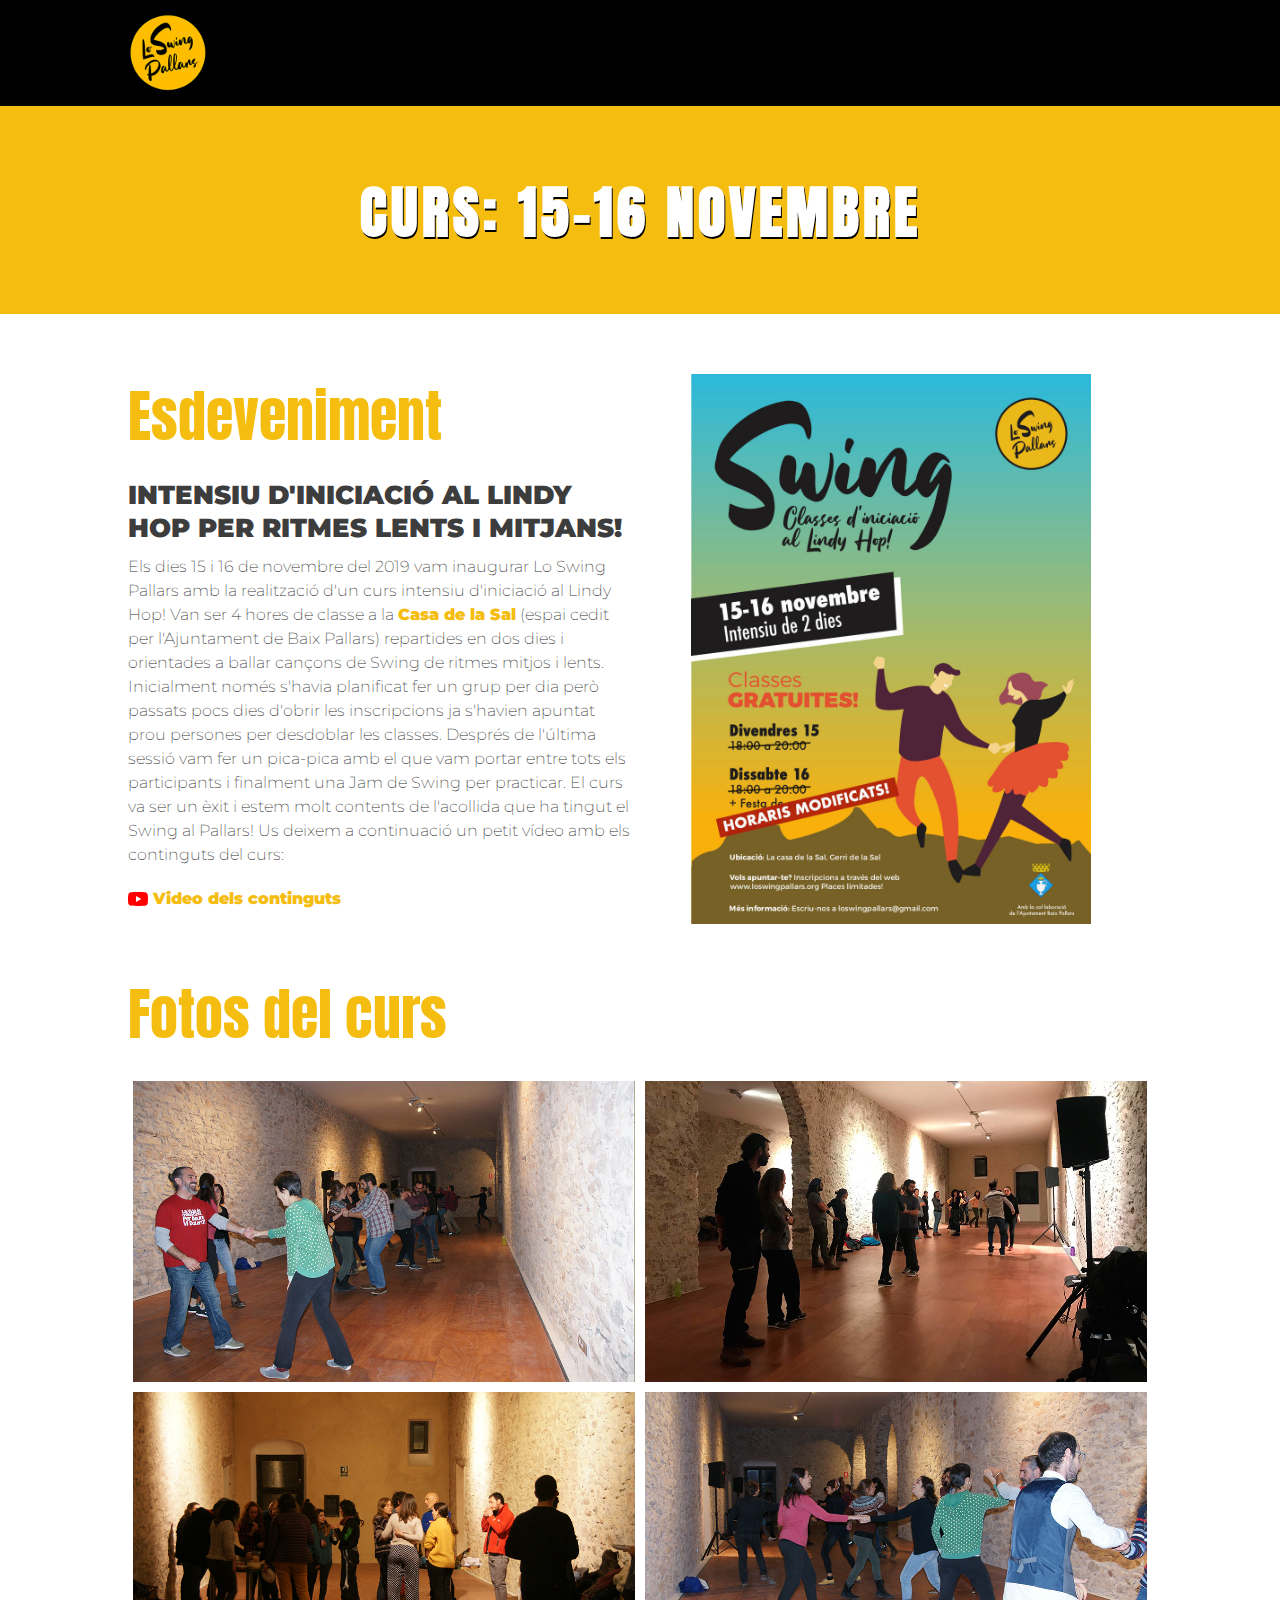
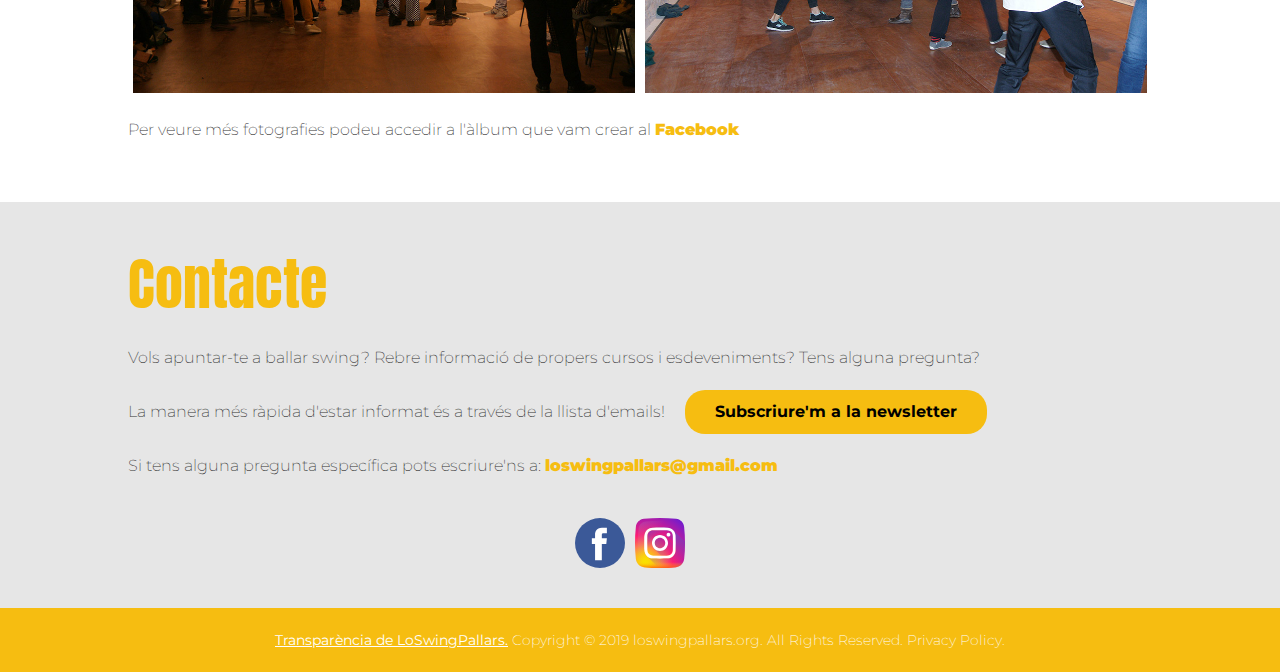
<file: curs_novembre.html>
<!DOCTYPE html>
<html lang="ca">
<head>
    <meta charset="UTF-8">
    <meta name="viewport" content="initial-scale=1, maximum-scale=1"/>
    <title>Lo Swing Pallars</title>
    <meta name="Description" CONTENT="Lo Swing Pallars organitzem cursos d'introducció al Lindy Hop i esdeveniments de Swing al Pallars." />
    <meta name="robots" content="index,follow" />
    <meta name="keywords" content="Swing, Pallars, Lindy hop, Curs introducció"/>
    <link rel="canonical" href="http://www.loswingpallars.org/" />

    <!-- Global site tag (gtag.js) - Google Analytics -->
    <script async src="https://www.googletagmanager.com/gtag/js?id=UA-150902489-1"></script>
    <script>
    window.dataLayer = window.dataLayer || [];
     function gtag(){dataLayer.push(arguments);}
     gtag('js', new Date());
     gtag('config', 'UA-150902489-1');
    </script>
    <!-- ENDGlobal site tag (gtag.js) - Google Analytics -->

    <!-- Hotjar Tracking Code for http://www.loswingpallars.org -->
    <script> (function(h,o,t,j,a,r){ h.hj=h.hj||function(){(h.hj.q=h.hj.q||[]).push(arguments)}; h._hjSettings={hjid:1544195,hjsv:6}; a=o.getElementsByTagName('head')[0]; r=o.createElement('script');r.async=1; r.src=t+h._hjSettings.hjid+j+h._hjSettings.hjsv; a.appendChild(r); })(window,document,'https://static.hotjar.com/c/hotjar-','.js?sv='); </script>



    <!-- Boostrap CSS //-->
  <link rel="stylesheet" href="https://stackpath.bootstrapcdn.com/bootstrap/4.3.1/css/bootstrap.min.css" integrity="sha384-ggOyR0iXCbMQv3Xipma34MD+dH/1fQ784/j6cY/iJTQUOhcWr7x9JvoRxT2MZw1T" crossorigin="anonymous">
  <!-- Boostrap js, popper.js i jQuery //-->
  <script src="https://code.jquery.com/jquery-3.3.1.slim.min.js" integrity="sha384-q8i/X+965DzO0rT7abK41JStQIAqVgRVzpbzo5smXKp4YfRvH+8abtTE1Pi6jizo" crossorigin="anonymous"></script>
  <script src="https://cdnjs.cloudflare.com/ajax/libs/popper.js/1.14.7/umd/popper.min.js" integrity="sha384-UO2eT0CpHqdSJQ6hJty5KVphtPhzWj9WO1clHTMGa3JDZwrnQq4sF86dIHNDz0W1" crossorigin="anonymous"></script>
  <script src="https://stackpath.bootstrapcdn.com/bootstrap/4.3.1/js/bootstrap.min.js" integrity="sha384-JjSmVgyd0p3pXB1rRibZUAYoIIy6OrQ6VrjIEaFf/nJGzIxFDsf4x0xIM+B07jRM" crossorigin="anonymous"></script>
  <!-- Fonts //-->
  <link href='https://fonts.googleapis.com/css?family=Montserrat:400,300,600,700|Roboto+Slab:400,700,300' rel='stylesheet' type='text/css'>
    <link href="https://fonts.googleapis.com/css?family=Anton" rel="stylesheet">
  <!-- CSS //-->
  <link rel="stylesheet" href="css/styles.css">
  <!-- Mapes Leaflet -->
  <link rel="stylesheet" href="./leaflet/leaflet.css"/>
  <script src="./leaflet/leaflet.js"></script>
  <!-- Favicon -->
  <link rel="apple-touch-icon" sizes="180x180" href="assets/favicon_io/apple-touch-icon.png">
  <link rel="icon" type="image/png" sizes="32x32" href="assets/favicon_io/favicon-32x32.png">
  <link rel="icon" type="image/png" sizes="16x16" href="assets/favicon_io/favicon-16x16.png">
  <link rel="manifest" href="/site.webmanifest">


</head>



<body>

<header>
  <nav class="navbar sticky-top navbar-dark bg-dark navbar-expand-md ">
    <div class="container container-nav">
      <a class="navbar-brand" href="index.html">
        <img class="img-logo" src="assets/loswingpallars_logo.png" alt="logo">
      </a>
    </div>
  </nav>
</header>




<section class="bg-primary-color">
  <div>
    <h1>Curs: 15-16 Novembre</h1>
  </div>
</section>



<section class="cf">
    <div class="container cf">
        <div class="box-2">
          <h2 class="margin-b-md">Esdeveniment</h2>
          <h3 class="margin-b-sm">Intensiu d'iniciació al Lindy Hop per ritmes lents i mitjans!</h3>
          <p>Els dies 15 i 16 de novembre del 2019 vam inaugurar Lo Swing Pallars amb la realització d'un
            curs intensiu d'iniciació al Lindy Hop! Van ser 4 hores de classe a la <a href="index.html#ancla-espais">Casa de la Sal</a> (espai cedit per l'Ajuntament de Baix Pallars) repartides en dos dies i
            orientades a ballar cançons de Swing de ritmes mitjos i lents. Inicialment només s'havia
            planificat fer un grup per dia però passats pocs dies d'obrir les inscripcions ja s'havien 
            apuntat prou persones per desdoblar les classes. Després de l'última sessió vam fer
            un pica-pica amb el que vam portar entre tots els participants i finalment una Jam de Swing per
            practicar. El curs va ser un èxit i estem molt contents de l'acollida que ha tingut el
            Swing al Pallars! Us deixem a continuació un petit vídeo amb els continguts del curs:</p>
          <a href="https://youtu.be/Ti86zx5-r6U" target="_blank"><img class="img-icon-sm" src="assets/youtube.svg" alt="Youtube"> Video dels continguts</a>
        </div>
        <div class="box-2 centered">
          <img class="img-cartel" src="assets/loswingpallars.jpg" alt="cartel evento">
        </div>
    </div>
     <div class="container cf pt-5">
      <div class="cf">
        <h2 class="margin-b-md">Fotos del curs</h2>
        <img class="img-curs" src="assets/curs_novembre/foto1.jpg" alt="foto de la classe de swing">
        <img class="img-curs" src="assets/curs_novembre/foto2.jpg" alt="foto de la classe de swing">
        <img class="img-curs" src="assets/curs_novembre/foto3.jpg" alt="foto de la classe de swing">
        <img class="img-curs" src="assets/curs_novembre/foto4.jpg" alt="foto de la classe de swing">
      </div>

      <p class="margin-t-md">Per veure més fotografies podeu accedir a l'àlbum que vam crear al
        <a href="https://www.facebook.com/pg/LoSwingPallars/photos/?tab=album&album_id=130765311674426" target="_blank">Facebook</a></p>
    </div>
</section>


<div class="ancla" id="ancla-contacte"></div>
<section class="cf background-2">
    <div class="container cf">
        <div>
            <h2 class="margin-b-md">Contacte</h2>
            <p>Vols apuntar-te a ballar swing? Rebre informació de propers cursos i esdeveniments? Tens alguna pregunta?</p>
            <p>La manera més ràpida d'estar informat és a través de la llista d'emails!&nbsp;&nbsp;&nbsp;&nbsp;
            <a class="a-button inline-block" href="http://eepurl.com/gITADL" target="_blank">Subscriure'm a la newsletter</a></p>
            <p>Si tens alguna pregunta específica pots escriure'ns a: </span><a href="mailto:loswingpallars@gmail.com">loswingpallars@gmail.com</a></p>
            <div class="box-center">
              <a target="_blank" href="https://www.facebook.com/LoSwingPallars/"><img class="social-icon" src="assets/facebook.svg" alt="facebook icon"></a>
              <a target="_blank" href="https://www.instagram.com/loswingpallars/"><img class="social-icon" src="assets/instagram.svg" alt="Instagram icon"></a>
            </div>
        </div>
    </div>
</section>



<footer>
    <p class="text-footer"><a class="link-white" href="transparencia.html">Transparència de LoSwingPallars.</a> Copyright © 2019 loswingpallars.org. All Rights Reserved. Privacy Policy.</p>
</footer>





</body>
</html>
</file>
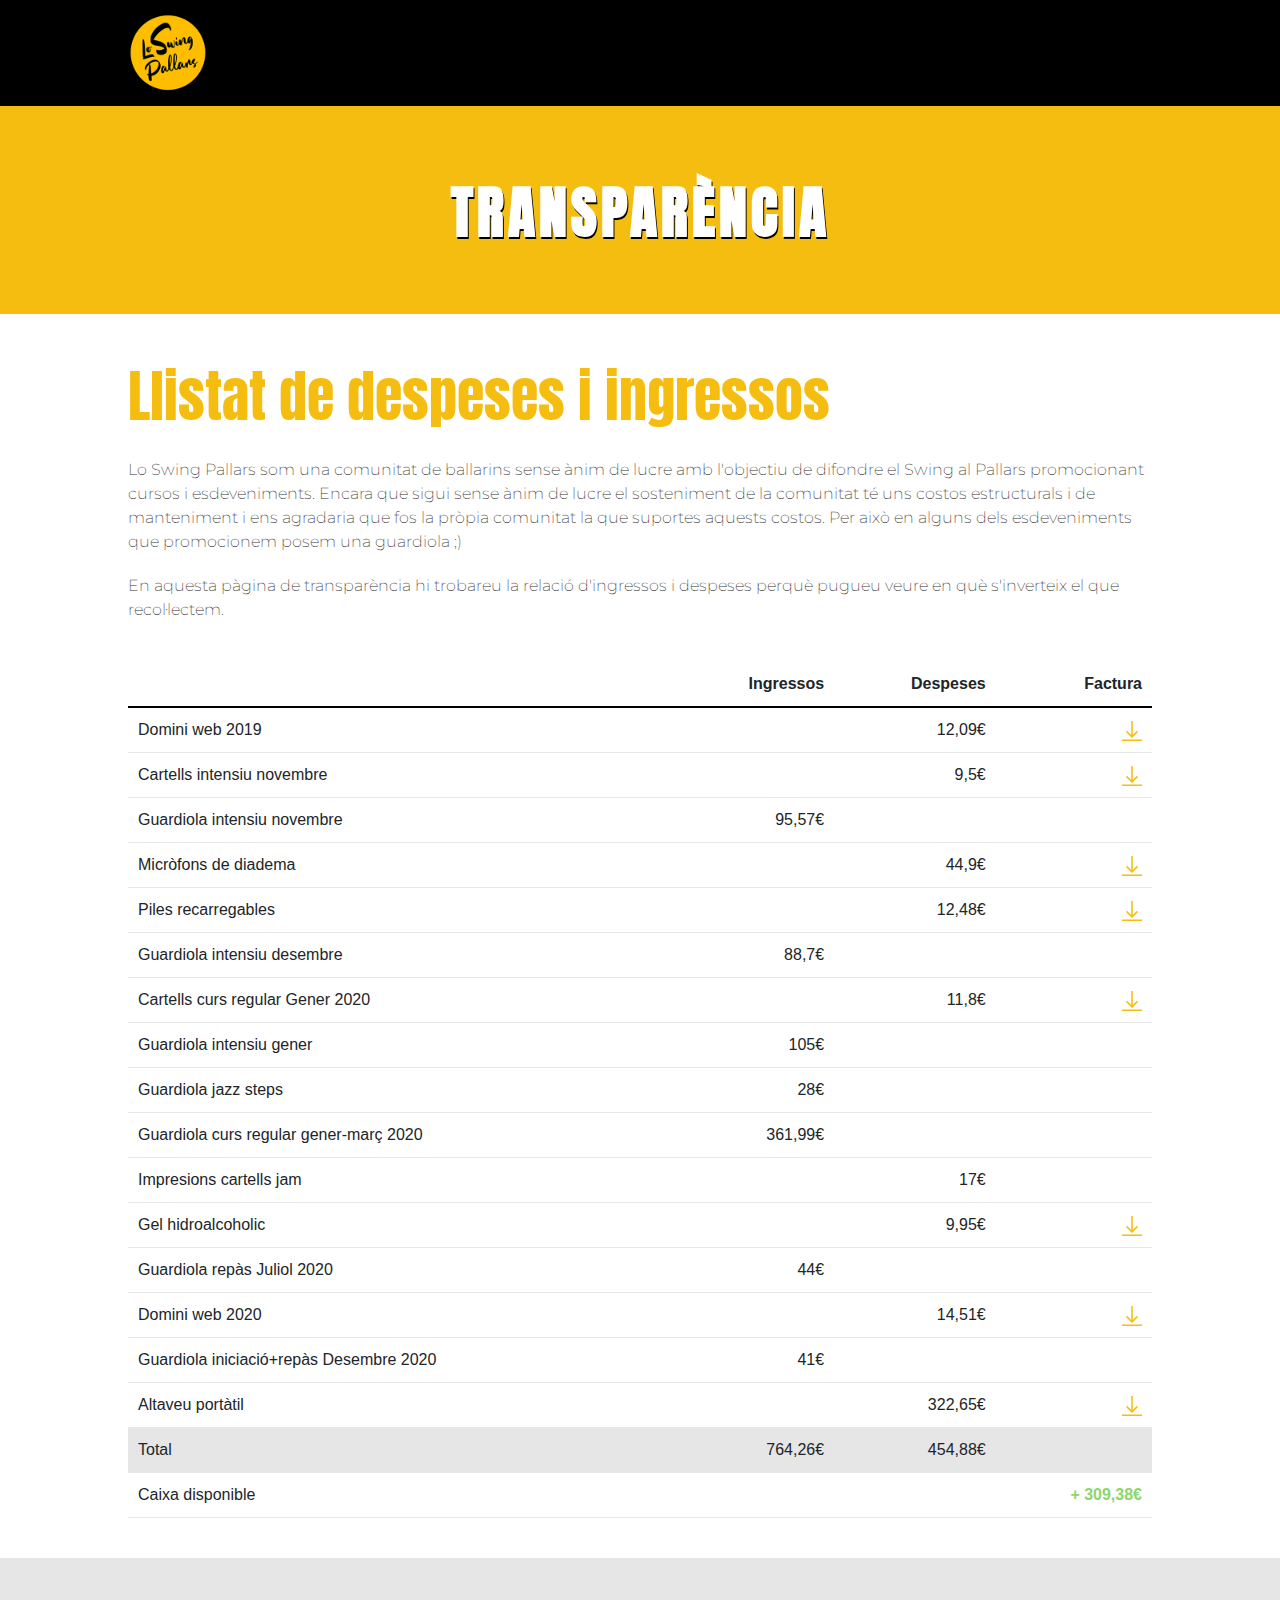
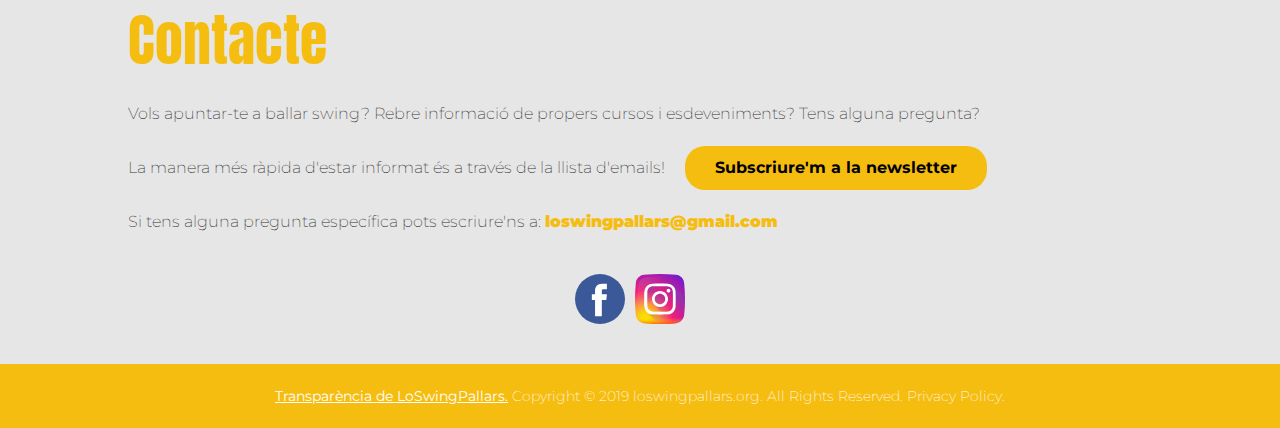
<file: transparencia.html>
<!DOCTYPE html>
<html lang="ca">
<head>
    <meta charset="UTF-8">
    <meta name="viewport" content="initial-scale=1, maximum-scale=1"/>
    <title>Lo Swing Pallars</title>
    <meta name="Description" CONTENT="Lo Swing Pallars organitzem cursos d'introducció al Lindy Hop i esdeveniments de Swing al Pallars." />
    <meta name="robots" content="index,follow" />
    <meta name="keywords" content="Swing, Pallars, Lindy hop, Curs introducció"/>
    <link rel="canonical" href="http://www.loswingpallars.org/" />

    <!-- Global site tag (gtag.js) - Google Analytics -->
    <script async src="https://www.googletagmanager.com/gtag/js?id=UA-150902489-1"></script>
    <script>
    window.dataLayer = window.dataLayer || [];
     function gtag(){dataLayer.push(arguments);}
     gtag('js', new Date());
     gtag('config', 'UA-150902489-1');
    </script>
    <!-- ENDGlobal site tag (gtag.js) - Google Analytics -->
    
    <!-- Hotjar Tracking Code for http://www.loswingpallars.org --> 
    <script> (function(h,o,t,j,a,r){ h.hj=h.hj||function(){(h.hj.q=h.hj.q||[]).push(arguments)}; h._hjSettings={hjid:1544195,hjsv:6}; a=o.getElementsByTagName('head')[0]; r=o.createElement('script');r.async=1; r.src=t+h._hjSettings.hjid+j+h._hjSettings.hjsv; a.appendChild(r); })(window,document,'https://static.hotjar.com/c/hotjar-','.js?sv='); </script>
    
    
    
    <!-- Boostrap CSS //-->
	<link rel="stylesheet" href="https://stackpath.bootstrapcdn.com/bootstrap/4.3.1/css/bootstrap.min.css" integrity="sha384-ggOyR0iXCbMQv3Xipma34MD+dH/1fQ784/j6cY/iJTQUOhcWr7x9JvoRxT2MZw1T" crossorigin="anonymous">   
	<!-- Boostrap js, popper.js i jQuery //-->
	<script src="https://code.jquery.com/jquery-3.3.1.slim.min.js" integrity="sha384-q8i/X+965DzO0rT7abK41JStQIAqVgRVzpbzo5smXKp4YfRvH+8abtTE1Pi6jizo" crossorigin="anonymous"></script>
	<script src="https://cdnjs.cloudflare.com/ajax/libs/popper.js/1.14.7/umd/popper.min.js" integrity="sha384-UO2eT0CpHqdSJQ6hJty5KVphtPhzWj9WO1clHTMGa3JDZwrnQq4sF86dIHNDz0W1" crossorigin="anonymous"></script>
	<script src="https://stackpath.bootstrapcdn.com/bootstrap/4.3.1/js/bootstrap.min.js" integrity="sha384-JjSmVgyd0p3pXB1rRibZUAYoIIy6OrQ6VrjIEaFf/nJGzIxFDsf4x0xIM+B07jRM" crossorigin="anonymous"></script>
	<!-- Fonts //-->
	<link href='https://fonts.googleapis.com/css?family=Montserrat:400,300,600,700|Roboto+Slab:400,700,300' rel='stylesheet' type='text/css'>
    <link href="https://fonts.googleapis.com/css?family=Anton" rel="stylesheet">
	<!-- CSS //-->
	<link rel="stylesheet" href="css/styles.css">
	<!-- Mapes Leaflet -->
	<link rel="stylesheet" href="./leaflet/leaflet.css"/>
  <script src="./leaflet/leaflet.js"></script>
  <!-- Favicon -->
  <link rel="apple-touch-icon" sizes="180x180" href="assets/favicon_io/apple-touch-icon.png">
  <link rel="icon" type="image/png" sizes="32x32" href="assets/favicon_io/favicon-32x32.png">
  <link rel="icon" type="image/png" sizes="16x16" href="assets/favicon_io/favicon-16x16.png">
  <link rel="manifest" href="/site.webmanifest">


</head>



<body>

<header>
  <nav class="navbar sticky-top navbar-dark bg-dark navbar-expand-md ">
    <div class="container container-nav">
      <a class="navbar-brand" href="index.html">
        <img class="img-logo" src="assets/loswingpallars_logo.png" alt="logo">
      </a>
    </div>
  </nav>
</header>




<section class="bg-primary-color">
  <div>
    <h1>Transparència</h1>
  </div>
</section>



<section class="boxes cf">
  <div class="container cf">
      <h2 class="margin-b-md">Llistat de despeses i ingressos</h2>
      <p>Lo Swing Pallars som una comunitat de ballarins sense ànim de lucre amb l'objectiu de difondre el Swing al Pallars promocionant cursos i esdeveniments. Encara que sigui sense ànim de lucre el sosteniment de la comunitat té uns costos estructurals i de manteniment i ens agradaria que fos la pròpia comunitat la que suportes aquests costos. Per això en alguns dels esdeveniments que promocionem posem una guardiola ;)</p>

      <p>En aquesta pàgina de transparència hi trobareu la relació d'ingressos i despeses perquè pugueu veure en què s'inverteix el que recol·lectem.</p>

      <table class="margin-t-md">
        <thead>
          <tr>
            <th></th>
            <th class="align-right">Ingressos</th>
            <th class="align-right">Despeses</th>
            <th class="align-right">Factura</th>
          </tr>
        </thead>
        <tbody>
          <tr>
            <td>Domini web 2019</td>
            <td class="align-right"></td>
            <td class="align-right">12,09€</td>
            <td class="align-right">
              <a href="assets/factures/2019-10-12 Domini.jpg" target="_blank" download>
                <img class="img-icon-sm" src="assets/icon_download.svg" alt="icono descargar factura">
              </a>
            </td>
          </tr>
          <tr>
            <td>Cartells intensiu novembre</td>
            <td class="align-right"></td>
            <td class="align-right">9,5€</td>
            <td class="align-right">
              <a href="assets/factures/2019-10-19 Cartells.jpg" target="_blank" download>
                <img class="img-icon-sm" src="assets/icon_download.svg" alt="icono descargar factura">
              </a>
            </td>
          </tr>
          <tr>
            <td>Guardiola intensiu novembre</td>
            <td class="align-right">95,57€</td>
            <td class="align-right"></td>
            <td class="align-right"></td>
          </tr>
          <tr>
            <td>Micròfons de diadema</td>
            <td class="align-right"></td>
            <td class="align-right">44,9€</td>
            <td class="align-right">
              <a href="assets/factures/2019-12-03 Microfons diadema.jpg" target="_blank" download>
                <img class="img-icon-sm" src="assets/icon_download.svg" alt="icono descargar factura">
              </a>
            </td>
          </tr>
          <tr>
            <td>Piles recarregables</td>
            <td class="align-right"></td>
            <td class="align-right">12,48€</td>
            <td class="align-right">
              <a href="assets/factures/2019-12-04 Piles recarregables.jpg" target="_blank" download>
                <img class="img-icon-sm" src="assets/icon_download.svg" alt="icono descargar factura">
              </a>
            </td>
          </tr>
          <tr>
            <td>Guardiola intensiu desembre</td>
            <td class="align-right">88,7€</td>
            <td class="align-right"></td>
            <td class="align-right"></td>
          </tr>
          <tr>
            <td>Cartells curs regular Gener 2020</td>
            <td class="align-right"></td>
            <td class="align-right">11,8€</td>
            <td class="align-right">
            <a href="assets/factures/2020-01-07 Cartells curs regular.jpg" target="_blank" download>
                <img class="img-icon-sm" src="assets/icon_download.svg" alt="icono descargar factura">
              </a>
            </td>
          </tr>
           <tr>
            <td>Guardiola intensiu gener</td>
            <td class="align-right">105€</td>
            <td class="align-right"></td>
            <td class="align-right"></td>
          </tr>
          <tr>
            <td>Guardiola jazz steps</td>
            <td class="align-right">28€</td>
            <td class="align-right"></td>
            <td class="align-right"></td>
          </tr>
          <tr>
            <td>Guardiola curs regular gener-març 2020</td>
            <td class="align-right">361,99€</td>
            <td class="align-right"></td>
            <td class="align-right"></td>
          </tr>
          <tr>
            <td>Impresions cartells jam</td>
            <td class="align-right"></td>
            <td class="align-right">17€</td>
            <td class="align-right"></td>
          </tr>
          <tr>
            <td>Gel hidroalcoholic</td>
            <td class="align-right"></td>
            <td class="align-right">9,95€</td>
            <td class="align-right">
            <a href="assets/factures/2020-07-01 Gel hidroalcoholic.jpg" target="_blank" download>
                <img class="img-icon-sm" src="assets/icon_download.svg" alt="icono descargar factura">
              </a>
            </td>
          </tr>
          <tr>
            <td>Guardiola repàs Juliol 2020</td>
            <td class="align-right">44€</td>
            <td class="align-right"></td>
            <td class="align-right"></td>
          </tr>
          <tr>
            <td>Domini web 2020</td>
            <td class="align-right"></td>
            <td class="align-right">14,51€</td>
            <td class="align-right">
            <a href="assets/factures/2020-10-01 Domini.jpg" target="_blank" download>
                <img class="img-icon-sm" src="assets/icon_download.svg" alt="icono descargar factura">
              </a>
            </td>
          </tr>
         <tr>
            <td>Guardiola iniciació+repàs Desembre 2020</td>
            <td class="align-right">41€</td>
            <td class="align-right"></td>
            <td class="align-right"></td>
          </tr>
          <tr>
            <td>Altaveu portàtil</td>
            <td class="align-right"></td>
            <td class="align-right">322,65€</td>
            <td class="align-right">
            <a href="assets/factures/2021-07-09 Altaveu portatil.jpg" target="_blank" download>
                <img class="img-icon-sm" src="assets/icon_download.svg" alt="icono descargar factura">
              </a>
            </td>
          </tr>
         <tr>
        </tbody>
         <tfoot>
          <tr class="background-2">
            <td>Total</td>
            <td class="align-right">764,26€</td>
            <td class="align-right">454,88€</td>
            <td class="align-right"></td>
          </tr>
          <tr>
            <td>Caixa disponible</td>
            <td class="align-right"></td>
            <td class="align-right"></td>
            <td class="align-right success_color">+ 309,38€</td>
          </tr>
        </tfoot>
      </table>


  </div>
</section>


<div class="ancla" id="ancla-contacte"></div>
<section class="cf background-2">
    <div class="container cf">
        <div>
            <h2 class="margin-b-md">Contacte</h2>
            <p>Vols apuntar-te a ballar swing? Rebre informació de propers cursos i esdeveniments? Tens alguna pregunta?</p>
            <p>La manera més ràpida d'estar informat és a través de la llista d'emails!&nbsp;&nbsp;&nbsp;&nbsp;
            <a class="a-button inline-block" href="http://eepurl.com/gITADL" target="_blank">Subscriure'm a la newsletter</a></p>
            <p>Si tens alguna pregunta específica pots escriure'ns a: </span><a href="mailto:loswingpallars@gmail.com">loswingpallars@gmail.com</a></p>
            <div class="box-center">
              <a target="_blank" href="https://www.facebook.com/LoSwingPallars/"><img class="social-icon" src="assets/facebook.svg" alt="facebook icon"></a>
              <a target="_blank" href="https://www.instagram.com/loswingpallars/"><img class="social-icon" src="assets/instagram.svg" alt="Instagram icon"></a>
            </div>
        </div>
    </div>
</section>



<footer>
    <p class="text-footer"><a class="link-white" href="transparencia.html">Transparència de LoSwingPallars.</a> Copyright © 2019 loswingpallars.org. All Rights Reserved. Privacy Policy.</p>
</footer>





</body>
</html>
</file>
<file: css/styles.css>
.danger_color {
  color: red; }

.success_color {
  color: #8cd66a;
  font-weight: 700; }

.caracteristicas-generales, h1, h4, h2, h3, h5, p, a, button {
  font-weight: 500;
  margin: 0;
  padding: 0;
  line-height: 150%; }

h1, h4 {
  color: white;
  font-size: 3.5rem;
  font-family: "Montserrat", sans-serif;
  font-weight: 600;
  text-align: center;
  text-shadow: 0.04em 0.04em #3d3d3d;
  text-transform: uppercase; }

h2 {
  color: #f6bd11;
  font-family: "Anton", sans-serif;
  font-size: 3.5rem;
  margin-bottom: 30px; }

h3 {
  color: #3d3d3d;
  font-size: 1.6rem;
  text-transform: uppercase;
  font-family: "Montserrat", sans-serif;
  font-weight: 900;
  line-height: 1.3; }

h4 {
  font-size: 2rem;
  text-transform: none; }

h5 {
  font-size: 2rem;
  font-family: "Montserrat", sans-serif;
  text-transform: uppercase;
  line-height: 110%;
  font-weight: 800;
  margin-bottom: 15px; }

p {
  font-family: "Montserrat", sans-serif;
  font-size: 1rem;
  line-height: 1.5rem;
  padding-bottom: 20px;
  font-weight: 200;
  color: #353535; }

a, button {
  font-family: "Montserrat", sans-serif;
  font-size: 1rem; }

.text-small {
  font-size: 0.8rem; }

.text-footer {
  text-align: center;
  color: white;
  font-size: 14px;
  padding: 0; }

.bold {
  font-weight: 800; }

.align-right {
  text-align: right; }

a, button {
  color: #f6bd11;
  cursor: pointer;
  font-weight: 900; }

.a-button {
  background-color: #f6bd11;
  color: black !important;
  font-weight: bold;
  border-radius: 20px;
  padding: 10px 30px; }

.a-contact {
  color: #f6bd11;
  font-size: 1.6rem;
  padding-top: 10px;
  padding-bottom: 10px;
  border-radius: 20px;
  margin-bottom: 30px;
  border: 2px solid #fff; }

button {
  padding: 10px;
  text-transform: uppercase; }

.link-white {
  color: white;
  font-weight: 400;
  font-size: 14px;
  text-decoration: underline; }

*,
*:before,
*:after {
  -moz-box-sizing: border-box;
  -webkit-box-sizing: border-box;
  box-sizing: border-box; }

.cf:before,
.cf:after {
  content: " ";
  display: table; }

.cf:after {
  clear: both; }

.ancla:before {
  display: block;
  content: " ";
  margin-top: -90px;
  height: 90px;
  visibility: hidden; }

body {
  margin: 0;
  padding: 0; }

section {
  padding: 40px 0; }

.img-full {
  width: 100%; }

.margin-b-md {
  margin-bottom: 20px; }

.margin-t-md {
  margin-top: 20px !important; }

.margin-l-md {
  margin-left: 20px; }

.margin-r-md {
  margin-right: 20px; }

.margin-b-sm {
  margin-bottom: 10px; }

.margin-t-sm {
  margin-top: 10px; }

.margin-l-sm {
  margin-left: 10px; }

.margin-r-sm {
  margin-right: 10px; }

.no-margin {
  margin: 0 !important; }

.inline-block {
  display: inline-block; }

.social-icon {
  float: left;
  width: 50px;
  margin-right: 10px; }

.img-cartel {
  width: 400px; }

.img-icon-sm {
  width: 20px; }

@media all and (max-width: 770px) {
  .img-cartel {
    width: 100%; } }

.container {
  margin: 0 auto;
  max-width: 1024px;
  padding: 0; }

.iframe-container {
  position: relative;
  width: 100%;
  padding-bottom: 56.25%;
  height: 0; }

.iframe-container iframe {
  position: absolute;
  top: 0;
  left: 0;
  width: 100%;
  height: 100%; }

.mapa {
  height: 300px;
  width: 100%; }

table {
  width: 100%; }

thead {
  border-bottom: 2px solid black; }

tr {
  border-bottom: 1px solid #e6e6e6; }

th, td {
  padding: 10px; }

.bg-image {
  background-image: url(../assets/portada_swing3.jpg);
  background-repeat: no-repeat;
  background-size: cover;
  background-position: center;
  margin: 0 auto;
  padding: 280px 0 140px; }

.bg-primary-color {
  background-color: #f6bd11;
  padding: 140px 0 60px; }

footer {
  background-color: #3d3d3d;
  padding: 20px; }

.margen-background {
  padding: 100px 0; }

.background-2 {
  background-color: #e6e6e6; }

.bg-dark {
  background-color: black !important; }

@media all and (min-width: 770px) {
  .img-top {
    padding-top: 100px; } }

@media all and (max-width: 600px) {
  .bg-image {
    padding: 150px 0 100px !important; }
    .bg-image p {
      font-size: 1.4rem !important; } }

.box-2 {
  margin-top: 20px;
  width: 50%;
  float: left;
  padding-right: 10px; }

.centered {
  text-align: center; }

.bg-image, .bg-primary-color {
  border: 40px; }
  .bg-image h1, .bg-image h4, .bg-primary-color h1, .bg-primary-color h4 {
    text-align: center;
    padding-top: 30px;
    color: white;
    font-size: 3.5rem;
    font-family: "Anton", sans-serif;
    letter-spacing: 4px;
    font-weight: 600; }
  .bg-image p, .bg-primary-color p {
    font-size: 2rem;
    color: white;
    text-align: center;
    margin-top: 10px;
    font-weight: 100;
    line-height: 1; }

.bg-primary-color h1, .bg-primary-color h4 {
  color: white;
  text-shadow: 0.03em 0.03em #000000; }

.box-center {
  margin: 0 auto;
  display: block;
  width: 130px;
  margin-top: 20px; }

.line-t {
  border-top: 1px solid #f6bd11;
  margin-top: 30px;
  padding-top: 35px;
  margin-bottom: 5px; }

.img-curs {
  width: 50%;
  float: left;
  padding: 5px; }

@media all and (max-width: 900px) {
  .box-2 {
    width: 100%;
    padding-right: 0; }
  .img-curs {
    width: 100%; } }

header {
  background-color: black;
  position: fixed;
  width: 100%;
  z-index: 999; }

.img-logo {
  width: 80px; }

.navbar-dark .navbar-nav .active > .nav-link, .navbar-dark .navbar-nav .nav-link.active, .navbar-dark .navbar-nav .nav-link.show, .navbar-dark .navbar-nav .show > .nav-link {
  padding: 5px 20px;
  margin-left: 10px;
  color: #f6bd11; }

@media all and (max-width: 900px) {
  .navbar-dark .navbar-nav .active > .nav-link, .navbar-dark .navbar-nav .nav-link.active, .navbar-dark .navbar-nav .nav-link.show, .navbar-dark .navbar-nav .show > .nav-link {
    margin-left: 0;
    padding-left: 10px; } }

@media all and (max-width: 770px) {
  .navbar-dark .navbar-nav .active > .nav-link, .navbar-dark .navbar-nav .nav-link.active, .navbar-dark .navbar-nav .nav-link.show, .navbar-dark .navbar-nav .show > .nav-link {
    margin-left: 0;
    margin-bottom: 10px; }
  .img-logo {
    width: 60px; } }

@media all and (max-width: 1100px) {
  .container {
    padding-left: 5%;
    padding-right: 5%; }
  h5 {
    font-size: 3rem; } }

@media all and (max-width: 1000px) {
  h1, h4 {
    font-size: 3rem; }
  h2 {
    font-size: 2.5rem; }
  h3 {
    font-size: 2rem; }
  p {
    font-size: 1rem; } }

footer {
  background-color: #f6bd11; }
</file>
<file: leaflet/leaflet.css>
/* required styles */

.leaflet-pane,
.leaflet-tile,
.leaflet-marker-icon,
.leaflet-marker-shadow,
.leaflet-tile-container,
.leaflet-pane > svg,
.leaflet-pane > canvas,
.leaflet-zoom-box,
.leaflet-image-layer,
.leaflet-layer {
	position: absolute;
	left: 0;
	top: 0;
	}
.leaflet-container {
	overflow: hidden;
	}
.leaflet-tile,
.leaflet-marker-icon,
.leaflet-marker-shadow {
	-webkit-user-select: none;
	   -moz-user-select: none;
	        user-select: none;
	  -webkit-user-drag: none;
	}
/* Prevents IE11 from highlighting tiles in blue */
.leaflet-tile::selection {
	background: transparent;
}
/* Safari renders non-retina tile on retina better with this, but Chrome is worse */
.leaflet-safari .leaflet-tile {
	image-rendering: -webkit-optimize-contrast;
	}
/* hack that prevents hw layers "stretching" when loading new tiles */
.leaflet-safari .leaflet-tile-container {
	width: 1600px;
	height: 1600px;
	-webkit-transform-origin: 0 0;
	}
.leaflet-marker-icon,
.leaflet-marker-shadow {
	display: block;
	}
/* .leaflet-container svg: reset svg max-width decleration shipped in Joomla! (joomla.org) 3.x */
/* .leaflet-container img: map is broken in FF if you have max-width: 100% on tiles */
.leaflet-container .leaflet-overlay-pane svg,
.leaflet-container .leaflet-marker-pane img,
.leaflet-container .leaflet-shadow-pane img,
.leaflet-container .leaflet-tile-pane img,
.leaflet-container img.leaflet-image-layer,
.leaflet-container .leaflet-tile {
	max-width: none !important;
	max-height: none !important;
	}

.leaflet-container.leaflet-touch-zoom {
	-ms-touch-action: pan-x pan-y;
	touch-action: pan-x pan-y;
	}
.leaflet-container.leaflet-touch-drag {
	-ms-touch-action: pinch-zoom;
	/* Fallback for FF which doesn't support pinch-zoom */
	touch-action: none;
	touch-action: pinch-zoom;
}
.leaflet-container.leaflet-touch-drag.leaflet-touch-zoom {
	-ms-touch-action: none;
	touch-action: none;
}
.leaflet-container {
	-webkit-tap-highlight-color: transparent;
}
.leaflet-container a {
	-webkit-tap-highlight-color: rgba(51, 181, 229, 0.4);
}
.leaflet-tile {
	filter: inherit;
	visibility: hidden;
	}
.leaflet-tile-loaded {
	visibility: inherit;
	}
.leaflet-zoom-box {
	width: 0;
	height: 0;
	-moz-box-sizing: border-box;
	     box-sizing: border-box;
	z-index: 800;
	}
/* workaround for https://bugzilla.mozilla.org/show_bug.cgi?id=888319 */
.leaflet-overlay-pane svg {
	-moz-user-select: none;
	}

.leaflet-pane         { z-index: 400; }

.leaflet-tile-pane    { z-index: 200; }
.leaflet-overlay-pane { z-index: 400; }
.leaflet-shadow-pane  { z-index: 500; }
.leaflet-marker-pane  { z-index: 600; }
.leaflet-tooltip-pane   { z-index: 650; }
.leaflet-popup-pane   { z-index: 700; }

.leaflet-map-pane canvas { z-index: 100; }
.leaflet-map-pane svg    { z-index: 200; }

.leaflet-vml-shape {
	width: 1px;
	height: 1px;
	}
.lvml {
	behavior: url(#default#VML);
	display: inline-block;
	position: absolute;
	}


/* control positioning */

.leaflet-control {
	position: relative;
	z-index: 800;
	pointer-events: visiblePainted; /* IE 9-10 doesn't have auto */
	pointer-events: auto;
	}
.leaflet-top,
.leaflet-bottom {
	position: absolute;
	z-index: 1000;
	pointer-events: none;
	}
.leaflet-top {
	top: 0;
	}
.leaflet-right {
	right: 0;
	}
.leaflet-bottom {
	bottom: 0;
	}
.leaflet-left {
	left: 0;
	}
.leaflet-control {
	float: left;
	clear: both;
	}
.leaflet-right .leaflet-control {
	float: right;
	}
.leaflet-top .leaflet-control {
	margin-top: 10px;
	}
.leaflet-bottom .leaflet-control {
	margin-bottom: 10px;
	}
.leaflet-left .leaflet-control {
	margin-left: 10px;
	}
.leaflet-right .leaflet-control {
	margin-right: 10px;
	}


/* zoom and fade animations */

.leaflet-fade-anim .leaflet-tile {
	will-change: opacity;
	}
.leaflet-fade-anim .leaflet-popup {
	opacity: 0;
	-webkit-transition: opacity 0.2s linear;
	   -moz-transition: opacity 0.2s linear;
	        transition: opacity 0.2s linear;
	}
.leaflet-fade-anim .leaflet-map-pane .leaflet-popup {
	opacity: 1;
	}
.leaflet-zoom-animated {
	-webkit-transform-origin: 0 0;
	    -ms-transform-origin: 0 0;
	        transform-origin: 0 0;
	}
.leaflet-zoom-anim .leaflet-zoom-animated {
	will-change: transform;
	}
.leaflet-zoom-anim .leaflet-zoom-animated {
	-webkit-transition: -webkit-transform 0.25s cubic-bezier(0,0,0.25,1);
	   -moz-transition:    -moz-transform 0.25s cubic-bezier(0,0,0.25,1);
	        transition:         transform 0.25s cubic-bezier(0,0,0.25,1);
	}
.leaflet-zoom-anim .leaflet-tile,
.leaflet-pan-anim .leaflet-tile {
	-webkit-transition: none;
	   -moz-transition: none;
	        transition: none;
	}

.leaflet-zoom-anim .leaflet-zoom-hide {
	visibility: hidden;
	}


/* cursors */

.leaflet-interactive {
	cursor: pointer;
	}
.leaflet-grab {
	cursor: -webkit-grab;
	cursor:    -moz-grab;
	cursor:         grab;
	}
.leaflet-crosshair,
.leaflet-crosshair .leaflet-interactive {
	cursor: crosshair;
	}
.leaflet-popup-pane,
.leaflet-control {
	cursor: auto;
	}
.leaflet-dragging .leaflet-grab,
.leaflet-dragging .leaflet-grab .leaflet-interactive,
.leaflet-dragging .leaflet-marker-draggable {
	cursor: move;
	cursor: -webkit-grabbing;
	cursor:    -moz-grabbing;
	cursor:         grabbing;
	}

/* marker & overlays interactivity */
.leaflet-marker-icon,
.leaflet-marker-shadow,
.leaflet-image-layer,
.leaflet-pane > svg path,
.leaflet-tile-container {
	pointer-events: none;
	}

.leaflet-marker-icon.leaflet-interactive,
.leaflet-image-layer.leaflet-interactive,
.leaflet-pane > svg path.leaflet-interactive,
svg.leaflet-image-layer.leaflet-interactive path {
	pointer-events: visiblePainted; /* IE 9-10 doesn't have auto */
	pointer-events: auto;
	}

/* visual tweaks */

.leaflet-container {
	background: #ddd;
	outline: 0;
	}
.leaflet-container a {
	color: #0078A8;
	}
.leaflet-container a.leaflet-active {
	outline: 2px solid orange;
	}
.leaflet-zoom-box {
	border: 2px dotted #38f;
	background: rgba(255,255,255,0.5);
	}


/* general typography */
.leaflet-container {
	font: 12px/1.5 "Helvetica Neue", Arial, Helvetica, sans-serif;
	}


/* general toolbar styles */

.leaflet-bar {
	box-shadow: 0 1px 5px rgba(0,0,0,0.65);
	border-radius: 4px;
	}
.leaflet-bar a,
.leaflet-bar a:hover {
	background-color: #fff;
	border-bottom: 1px solid #ccc;
	width: 26px;
	height: 26px;
	line-height: 26px;
	display: block;
	text-align: center;
	text-decoration: none;
	color: black;
	}
.leaflet-bar a,
.leaflet-control-layers-toggle {
	background-position: 50% 50%;
	background-repeat: no-repeat;
	display: block;
	}
.leaflet-bar a:hover {
	background-color: #f4f4f4;
	}
.leaflet-bar a:first-child {
	border-top-left-radius: 4px;
	border-top-right-radius: 4px;
	}
.leaflet-bar a:last-child {
	border-bottom-left-radius: 4px;
	border-bottom-right-radius: 4px;
	border-bottom: none;
	}
.leaflet-bar a.leaflet-disabled {
	cursor: default;
	background-color: #f4f4f4;
	color: #bbb;
	}

.leaflet-touch .leaflet-bar a {
	width: 30px;
	height: 30px;
	line-height: 30px;
	}
.leaflet-touch .leaflet-bar a:first-child {
	border-top-left-radius: 2px;
	border-top-right-radius: 2px;
	}
.leaflet-touch .leaflet-bar a:last-child {
	border-bottom-left-radius: 2px;
	border-bottom-right-radius: 2px;
	}

/* zoom control */

.leaflet-control-zoom-in,
.leaflet-control-zoom-out {
	font: bold 18px 'Lucida Console', Monaco, monospace;
	text-indent: 1px;
	}

.leaflet-touch .leaflet-control-zoom-in, .leaflet-touch .leaflet-control-zoom-out  {
	font-size: 22px;
	}


/* layers control */

.leaflet-control-layers {
	box-shadow: 0 1px 5px rgba(0,0,0,0.4);
	background: #fff;
	border-radius: 5px;
	}
.leaflet-control-layers-toggle {
	background-image: url(images/layers.png);
	width: 36px;
	height: 36px;
	}
.leaflet-retina .leaflet-control-layers-toggle {
	background-image: url(images/layers-2x.png);
	background-size: 26px 26px;
	}
.leaflet-touch .leaflet-control-layers-toggle {
	width: 44px;
	height: 44px;
	}
.leaflet-control-layers .leaflet-control-layers-list,
.leaflet-control-layers-expanded .leaflet-control-layers-toggle {
	display: none;
	}
.leaflet-control-layers-expanded .leaflet-control-layers-list {
	display: block;
	position: relative;
	}
.leaflet-control-layers-expanded {
	padding: 6px 10px 6px 6px;
	color: #333;
	background: #fff;
	}
.leaflet-control-layers-scrollbar {
	overflow-y: scroll;
	overflow-x: hidden;
	padding-right: 5px;
	}
.leaflet-control-layers-selector {
	margin-top: 2px;
	position: relative;
	top: 1px;
	}
.leaflet-control-layers label {
	display: block;
	}
.leaflet-control-layers-separator {
	height: 0;
	border-top: 1px solid #ddd;
	margin: 5px -10px 5px -6px;
	}

/* Default icon URLs */
.leaflet-default-icon-path {
	background-image: url(images/marker-icon.png);
	}


/* attribution and scale controls */

.leaflet-container .leaflet-control-attribution {
	background: #fff;
	background: rgba(255, 255, 255, 0.7);
	margin: 0;
	}
.leaflet-control-attribution,
.leaflet-control-scale-line {
	padding: 0 5px;
	color: #333;
	}
.leaflet-control-attribution a {
	text-decoration: none;
	}
.leaflet-control-attribution a:hover {
	text-decoration: underline;
	}
.leaflet-container .leaflet-control-attribution,
.leaflet-container .leaflet-control-scale {
	font-size: 11px;
	}
.leaflet-left .leaflet-control-scale {
	margin-left: 5px;
	}
.leaflet-bottom .leaflet-control-scale {
	margin-bottom: 5px;
	}
.leaflet-control-scale-line {
	border: 2px solid #777;
	border-top: none;
	line-height: 1.1;
	padding: 2px 5px 1px;
	font-size: 11px;
	white-space: nowrap;
	overflow: hidden;
	-moz-box-sizing: border-box;
	     box-sizing: border-box;

	background: #fff;
	background: rgba(255, 255, 255, 0.5);
	}
.leaflet-control-scale-line:not(:first-child) {
	border-top: 2px solid #777;
	border-bottom: none;
	margin-top: -2px;
	}
.leaflet-control-scale-line:not(:first-child):not(:last-child) {
	border-bottom: 2px solid #777;
	}

.leaflet-touch .leaflet-control-attribution,
.leaflet-touch .leaflet-control-layers,
.leaflet-touch .leaflet-bar {
	box-shadow: none;
	}
.leaflet-touch .leaflet-control-layers,
.leaflet-touch .leaflet-bar {
	border: 2px solid rgba(0,0,0,0.2);
	background-clip: padding-box;
	}


/* popup */

.leaflet-popup {
	position: absolute;
	text-align: center;
	margin-bottom: 20px;
	}
.leaflet-popup-content-wrapper {
	padding: 1px;
	text-align: left;
	border-radius: 12px;
	}
.leaflet-popup-content {
	margin: 13px 19px;
	line-height: 1.4;
	}
.leaflet-popup-content p {
	margin: 18px 0;
	}
.leaflet-popup-tip-container {
	width: 40px;
	height: 20px;
	position: absolute;
	left: 50%;
	margin-left: -20px;
	overflow: hidden;
	pointer-events: none;
	}
.leaflet-popup-tip {
	width: 17px;
	height: 17px;
	padding: 1px;

	margin: -10px auto 0;

	-webkit-transform: rotate(45deg);
	   -moz-transform: rotate(45deg);
	    -ms-transform: rotate(45deg);
	        transform: rotate(45deg);
	}
.leaflet-popup-content-wrapper,
.leaflet-popup-tip {
	background: white;
	color: #333;
	box-shadow: 0 3px 14px rgba(0,0,0,0.4);
	}
.leaflet-container a.leaflet-popup-close-button {
	position: absolute;
	top: 0;
	right: 0;
	padding: 4px 4px 0 0;
	border: none;
	text-align: center;
	width: 18px;
	height: 14px;
	font: 16px/14px Tahoma, Verdana, sans-serif;
	color: #c3c3c3;
	text-decoration: none;
	font-weight: bold;
	background: transparent;
	}
.leaflet-container a.leaflet-popup-close-button:hover {
	color: #999;
	}
.leaflet-popup-scrolled {
	overflow: auto;
	border-bottom: 1px solid #ddd;
	border-top: 1px solid #ddd;
	}

.leaflet-oldie .leaflet-popup-content-wrapper {
	zoom: 1;
	}
.leaflet-oldie .leaflet-popup-tip {
	width: 24px;
	margin: 0 auto;

	-ms-filter: "progid:DXImageTransform.Microsoft.Matrix(M11=0.70710678, M12=0.70710678, M21=-0.70710678, M22=0.70710678)";
	filter: progid:DXImageTransform.Microsoft.Matrix(M11=0.70710678, M12=0.70710678, M21=-0.70710678, M22=0.70710678);
	}
.leaflet-oldie .leaflet-popup-tip-container {
	margin-top: -1px;
	}

.leaflet-oldie .leaflet-control-zoom,
.leaflet-oldie .leaflet-control-layers,
.leaflet-oldie .leaflet-popup-content-wrapper,
.leaflet-oldie .leaflet-popup-tip {
	border: 1px solid #999;
	}


/* div icon */

.leaflet-div-icon {
	background: #fff;
	border: 1px solid #666;
	}


/* Tooltip */
/* Base styles for the element that has a tooltip */
.leaflet-tooltip {
	position: absolute;
	padding: 6px;
	background-color: #fff;
	border: 1px solid #fff;
	border-radius: 3px;
	color: #222;
	white-space: nowrap;
	-webkit-user-select: none;
	-moz-user-select: none;
	-ms-user-select: none;
	user-select: none;
	pointer-events: none;
	box-shadow: 0 1px 3px rgba(0,0,0,0.4);
	}
.leaflet-tooltip.leaflet-clickable {
	cursor: pointer;
	pointer-events: auto;
	}
.leaflet-tooltip-top:before,
.leaflet-tooltip-bottom:before,
.leaflet-tooltip-left:before,
.leaflet-tooltip-right:before {
	position: absolute;
	pointer-events: none;
	border: 6px solid transparent;
	background: transparent;
	content: "";
	}

/* Directions */

.leaflet-tooltip-bottom {
	margin-top: 6px;
}
.leaflet-tooltip-top {
	margin-top: -6px;
}
.leaflet-tooltip-bottom:before,
.leaflet-tooltip-top:before {
	left: 50%;
	margin-left: -6px;
	}
.leaflet-tooltip-top:before {
	bottom: 0;
	margin-bottom: -12px;
	border-top-color: #fff;
	}
.leaflet-tooltip-bottom:before {
	top: 0;
	margin-top: -12px;
	margin-left: -6px;
	border-bottom-color: #fff;
	}
.leaflet-tooltip-left {
	margin-left: -6px;
}
.leaflet-tooltip-right {
	margin-left: 6px;
}
.leaflet-tooltip-left:before,
.leaflet-tooltip-right:before {
	top: 50%;
	margin-top: -6px;
	}
.leaflet-tooltip-left:before {
	right: 0;
	margin-right: -12px;
	border-left-color: #fff;
	}
.leaflet-tooltip-right:before {
	left: 0;
	margin-left: -12px;
	border-right-color: #fff;
	}
</file>
